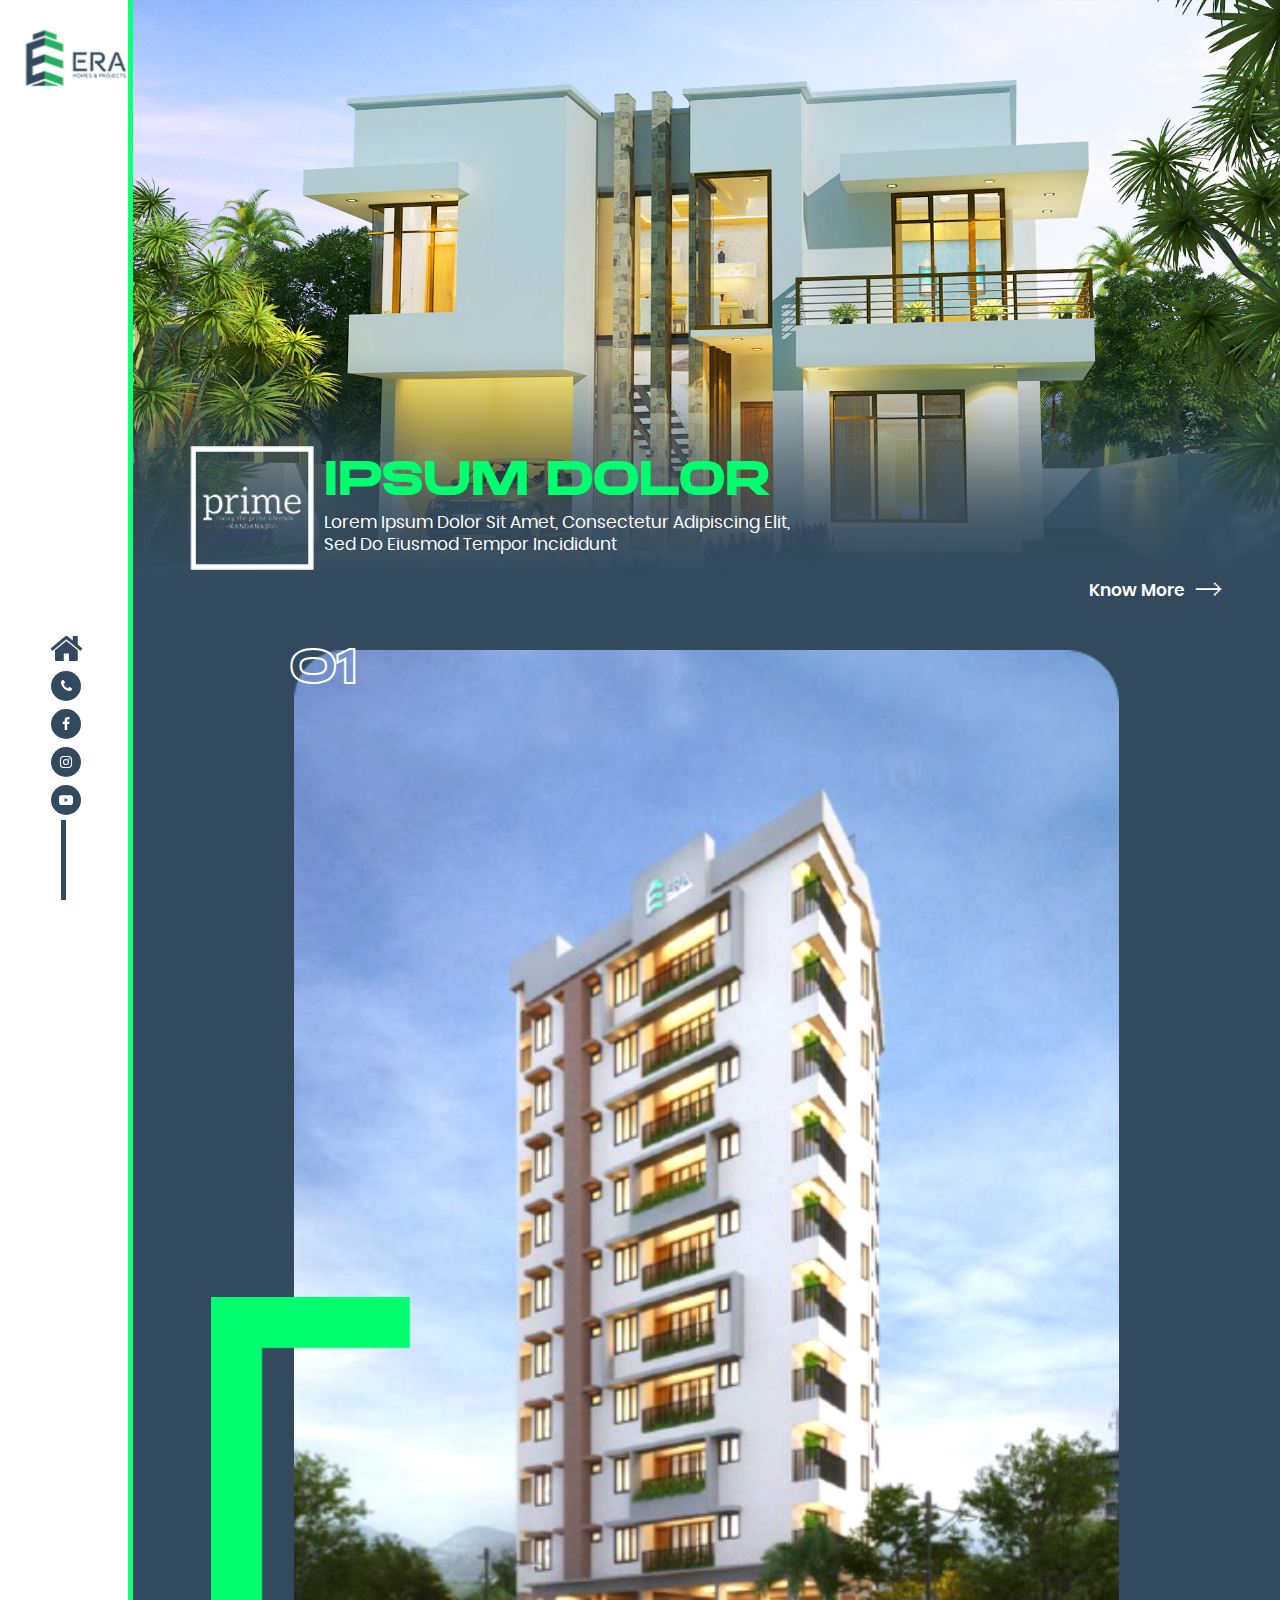
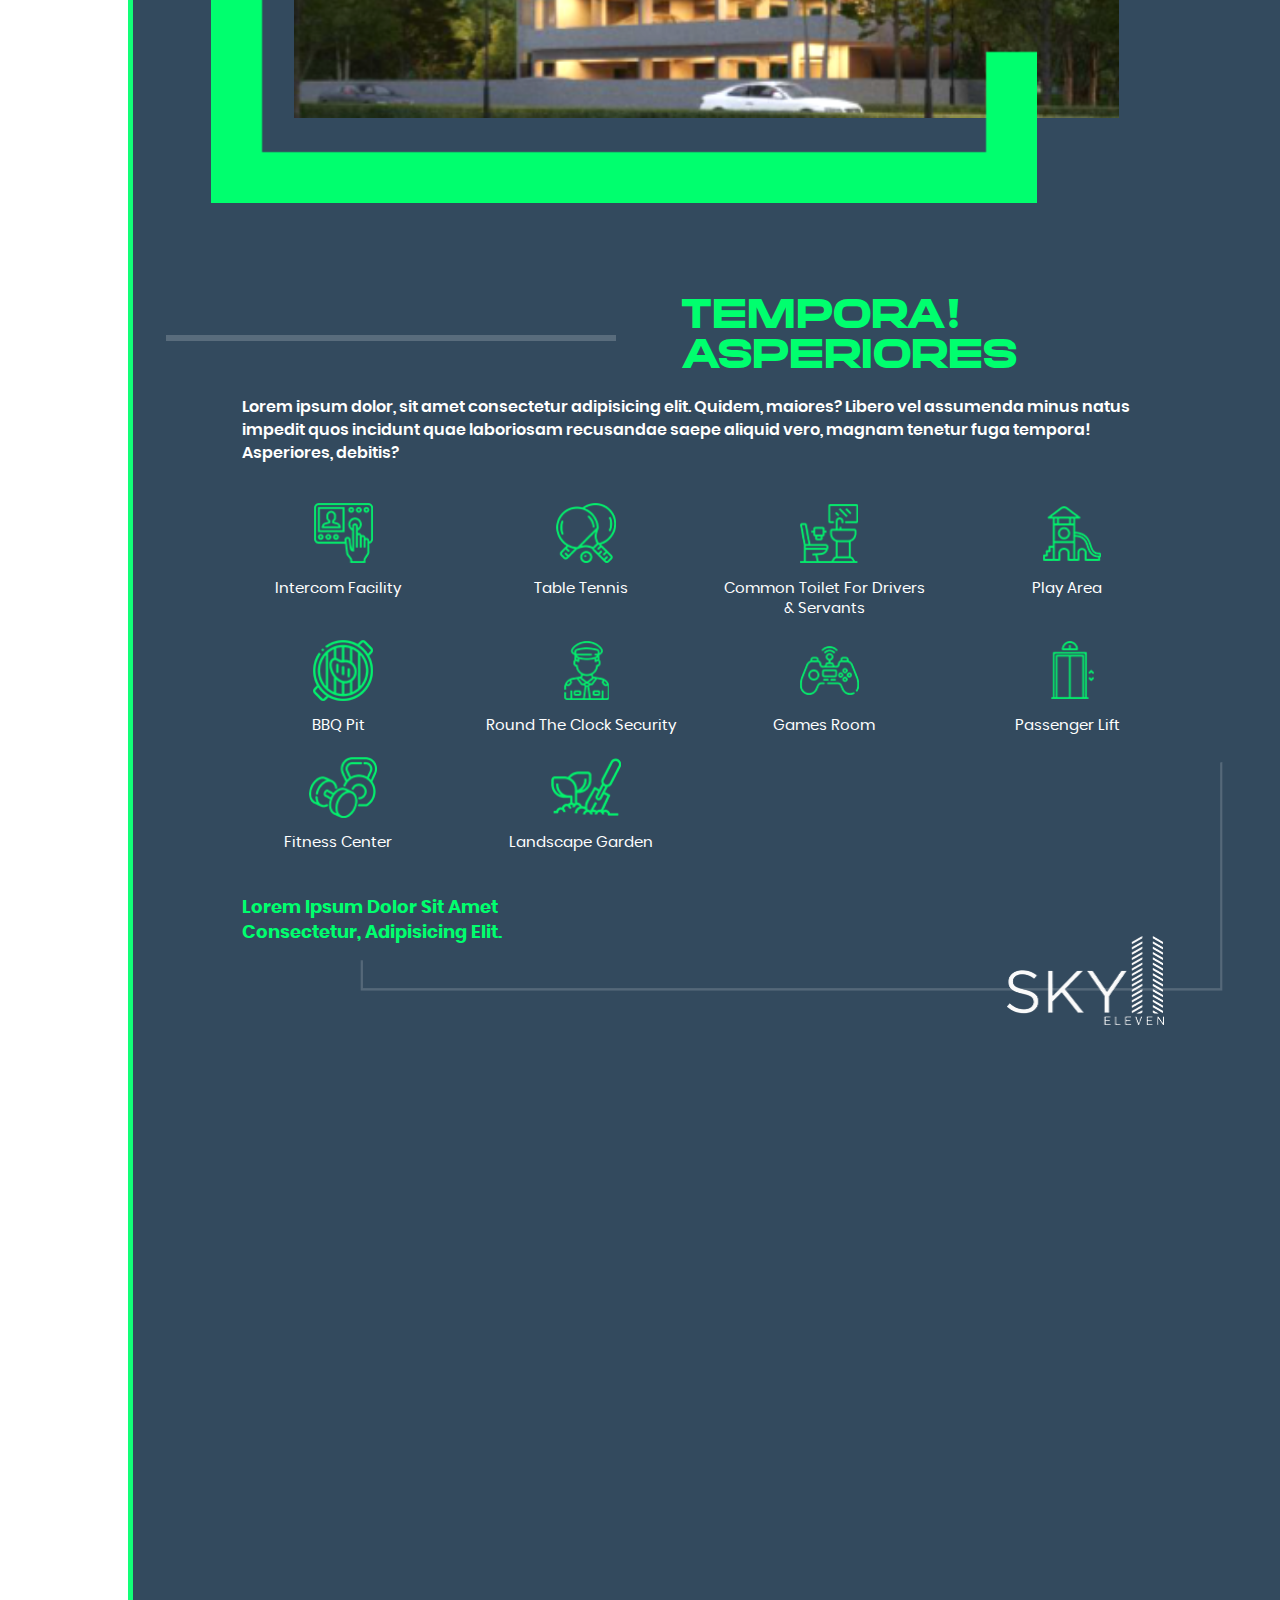
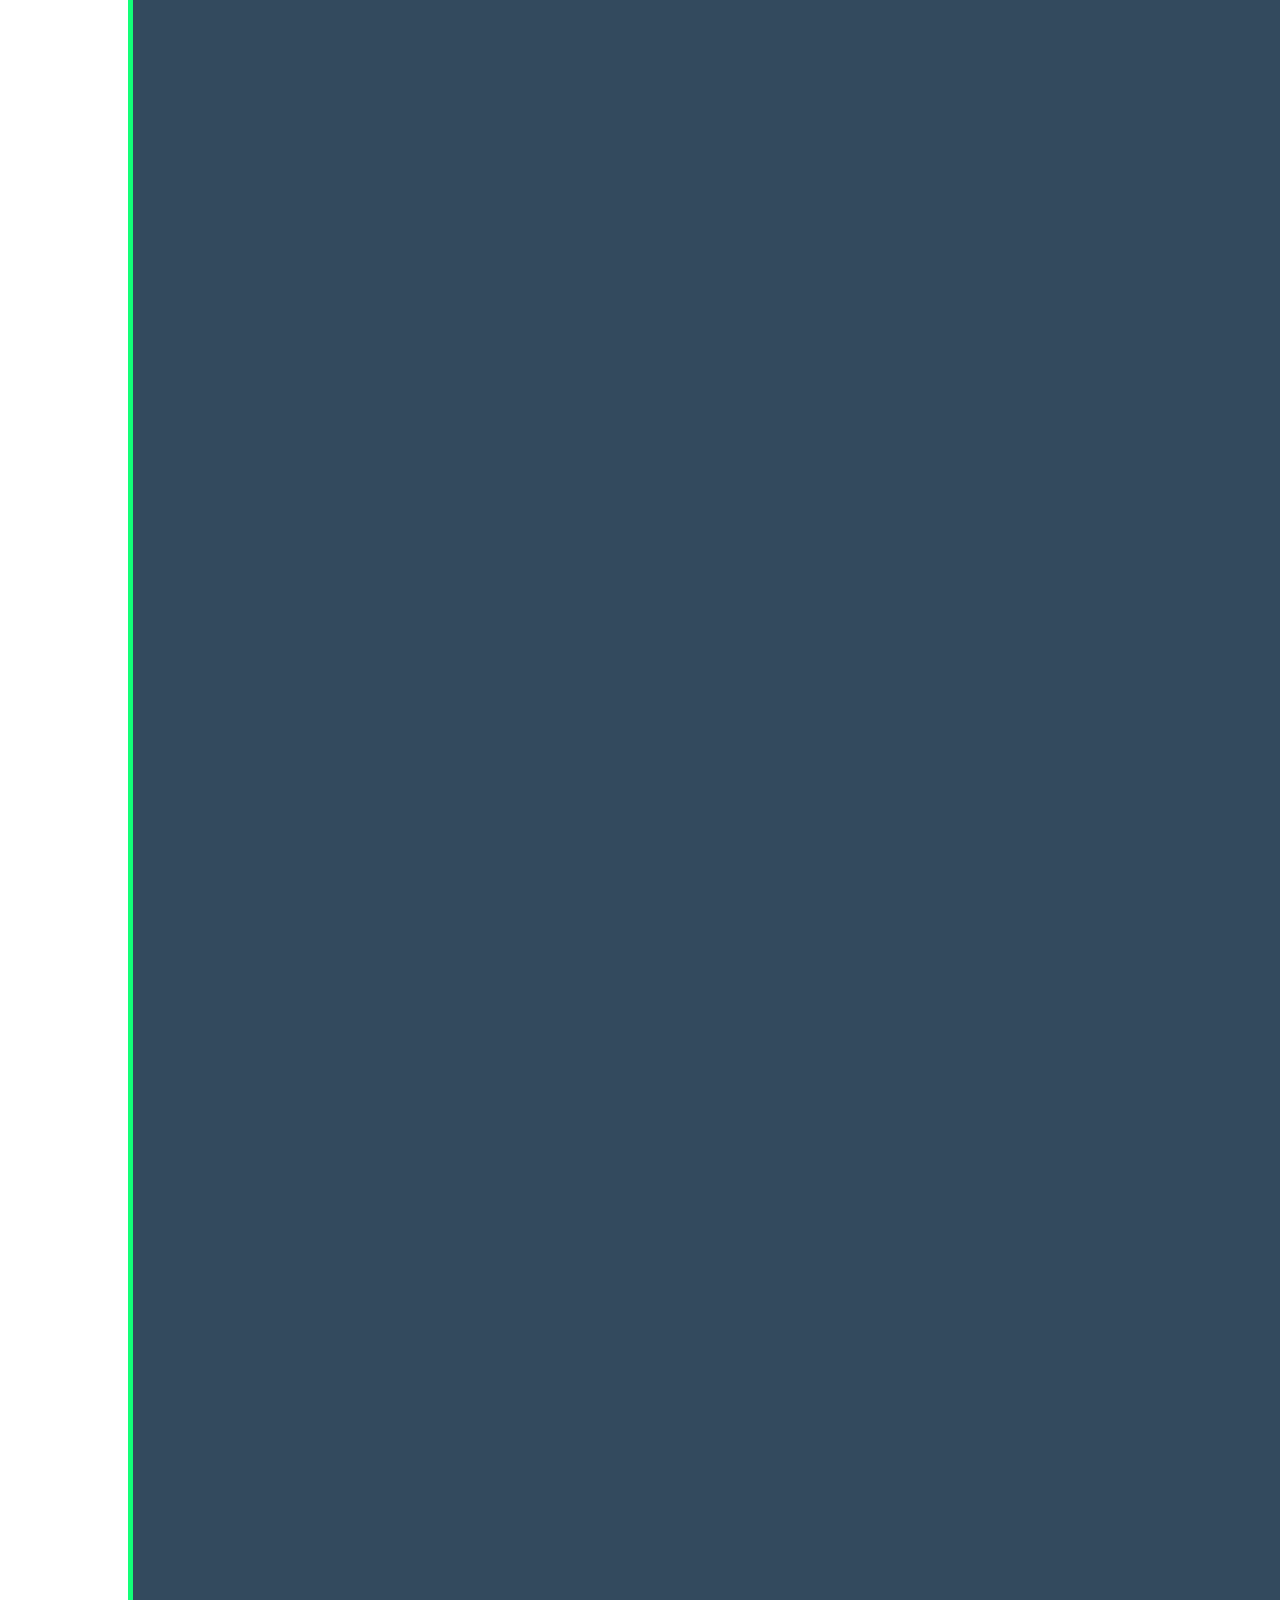
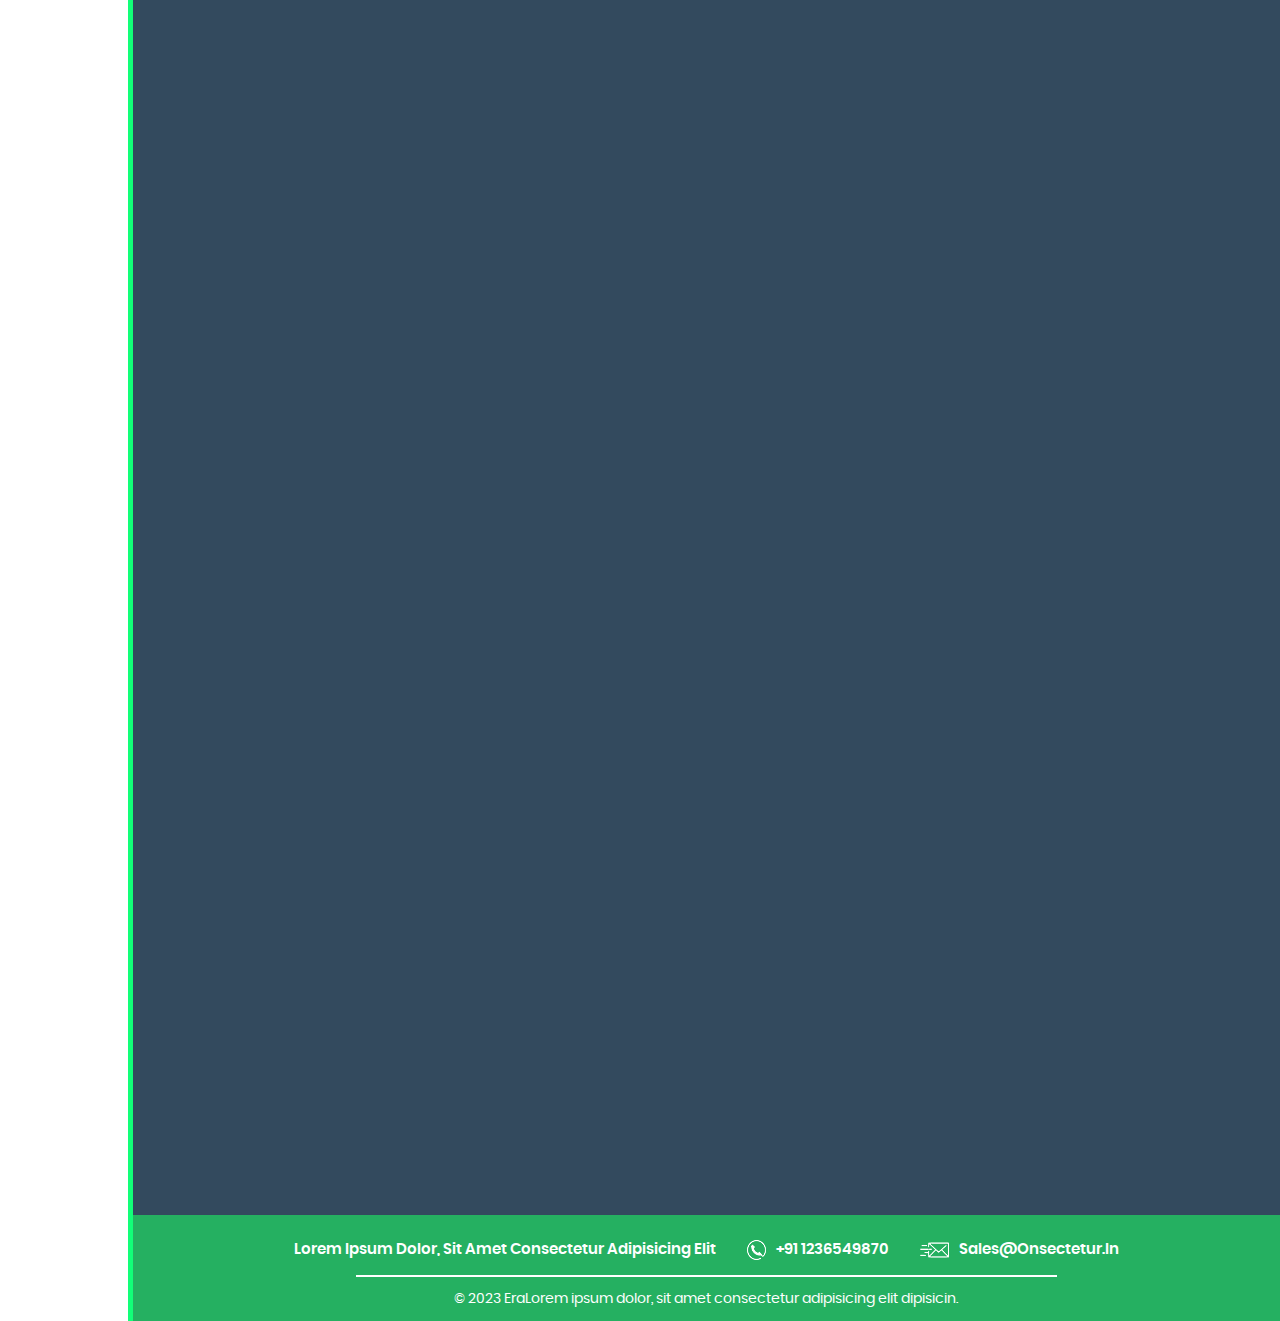
<file: index.html>
<!DOCTYPE html>
<html lang="en">
<head>
    <meta charset="UTF-8">
    <meta name="viewport" content="width=device-width, initial-scale=1.0, maximum-scale=1.0">
    <title>ERA</title>   
    <link rel="stylesheet" href="font-awesome/css/font-awesome.min.css"/>
    <link rel="stylesheet" href="css/owl.carousel.min.css" />   
    <link rel="stylesheet" href="css/aos.css" />   
    <link rel="stylesheet" href="css/style.css" />
</head>
<body>
    <header class="header_container">        
            <div class="logo">
                <a href="#"><img src="images/logo.png" alt="image"/></a>                   
            </div>
            <div class="mobile_logo">
                <a href="#"><img src="images/mobile_logo.png" alt="image"/></a>                   
            </div>
    </header>
    <div class="main">
        <section class="banner">
            <div class="owl-carousel" id="banner">
                <div class="banner-item">
                    <img src="images/banner.png" alt="banner" />
                    <div class="container">
                        <div class="content">
                            <div class="banner_prime"><img src="images/prime_min.png" alt="image"/></div>
                            <div class="banner_content">
                                <h1>ipsum dolor</h1>  
                                <p>Lorem ipsum dolor sit amet, 
                                    consectetur adipiscing elit, sed do eiusmod tempor incididunt</p>             
                            </div>    
                        </div>
                        <a href="#" class="know_more">know more<span></span></a>
                    </div>
                </div>
                <div class="banner-item">
                    <img src="images/banner.png" alt="banner" />
                    <div class="container">
                        <div class="content">
                            <div class="banner_prime"><img src="images/prime_min.png" alt="image"/></div>
                            <div class="banner_content">
                                <h1>sit amet</h1>  
                                <p>Lorem ipsum dolor sit amet, 
                                    consectetur adipiscing elit, sed do eiusmod tempor incididunt</p>                 
                            </div>    
                        </div>
                        <a href="#" class="know_more">know more<span></span></a>
                    </div>
                </div>
                <div class="banner-item">
                    <img src="images/banner.png" alt="banner" />
                    <div class="container">
                        <div class="content">
                            <div class="banner_prime"><img src="images/prime_min.png" alt="image"/></div>
                            <div class="banner_content">
                                <h1>sit amet</h1>  
                                <p>Lorem ipsum dolor sit amet, 
                                    consectetur adipiscing elit, sed do eiusmod tempor incididunt</p>                 
                            </div>    
                        </div>
                        <a href="#" class="know_more">know more<span></span></a>
                    </div>
                </div>
            </div>
            <ul class="social">
                <li><a href="#!"><i class="fa fa-home" aria-hidden="true"></i></a></li>
                <li><a href="#!"> <i class="fa fa-phone" aria-hidden="true"></i></a></li>               
                <li><a href="#!" class="facebook"><i class="fa fa-facebook" aria-hidden="true"></i></a></li>
                <li><a href="#!" class="instagram"><i class="fa fa-instagram" aria-hidden="true"></i></a></li>
                <li><a href="#!" class="youtube"><i class="fa fa-youtube-play" aria-hidden="true"></i></a></li> 
            </ul>
        </section>
        <section class="sky11_container animation" data-aos="fade-up">
            <div class="container">
                <div class="sky11_wrapper">
                    <div class="image_wrapper">
                        <div class="image"><img src="images/sky11_img.png" alt="image"/></div>
                    </div>
                    <div class="content">
                        <div class="content_wrapper">
                            <div class="tittle">tempora! Asperiores</div>
                            <p>
                                Lorem ipsum dolor, sit amet consectetur adipisicing elit. 
                                Quidem, maiores? Libero vel assumenda minus natus impedit quos incidunt quae laboriosam recusandae saepe aliquid vero, 
                                magnam tenetur fuga tempora! Asperiores, debitis? 
                            </p>
                            <div class="icon_wrapper">
                                <div class="block">
                                    <div class="icon"><img src="images/sky1.png" alt="image"/></div>
                                    <div class="tittle">intercom facility</div>
                                </div>
                                <div class="block">
                                    <div class="icon"><img src="images/sky2.png" alt="image"/></div>
                                    <div class="tittle">table tennis</div>
                                </div>
                                <div class="block">
                                    <div class="icon"><img src="images/sky3.png" alt="image"/></div>
                                    <div class="tittle">Common Toilet
                                        for Drivers & Servants</div>
                                </div>
                                <div class="block">
                                    <div class="icon"><img src="images/sky4.png" alt="image"/></div>
                                    <div class="tittle">play area</div>
                                </div>
                                <div class="block">
                                    <div class="icon"><img src="images/sky5.png" alt="image"/></div>
                                    <div class="tittle">BBQ Pit</div>
                                </div>
                                <div class="block">
                                    <div class="icon"><img src="images/sky6.png" alt="image"/></div>
                                    <div class="tittle">round the clock security</div>
                                </div>
                                <div class="block">
                                    <div class="icon"><img src="images/sky7.png" alt="image"/></div>
                                    <div class="tittle">games room</div>
                                </div>
                                <div class="block">
                                    <div class="icon"><img src="images/sky8.png" alt="image"/></div>
                                    <div class="tittle">passenger lift</div>
                                </div>
                                <div class="block">
                                    <div class="icon"><img src="images/sky9.png" alt="image"/></div>
                                    <div class="tittle">fitness center</div>
                                </div>
                                <div class="block">
                                    <div class="icon"><img src="images/sky10.png" alt="image"/></div>
                                    <div class="tittle">landscape garden</div>
                                </div>
                            </div>
                            <div class="info">
                                Lorem ipsum dolor sit amet <br>
                                consectetur, adipisicing elit. 
                            </div>
                            <div class="sky11_logo"><img src="images/sky11_logo.png" alt="image"/></div>
                        </div>
                    </div>
                </div>
            </div>
        </section>
        <section class="sky11_floorplan" data-aos="fade-up">
            <div class="container">
                <div class="tittle">floor sit amet consectetur</div>
                <div class="block">
                    <div class="image"><img src="images/sky_floorplan1.png" alt="image"/></div>
                    <div class="tittle">floor sit amet consectetur A</div>
                </div>
                <div class="block">
                    <div class="image"><img src="images/sky_floorplan2.png" alt="image"/></div>
                    <div class="tittle">floor sit amet consectetur B</div>
                </div>
            </div>
        </section>
        <section class="eraprime_container animation" data-aos="fade-up">
            <div class="container">
                <div class="eraprime_wrapper">
                    <div class="content">
                        <div class="content_wrapper">
                            <div class="tittle">era prime</div>
                            <p>
                                Lorem ipsum dolor, sit amet consectetur adipisicing elit. 
                                Laudantium beatae, nam tempora eligendi molestias, dolore maiores ipsum ullam placeat, 
                                earum eos autem architecto quaerat assumenda libero aliquid. Consectetur, laborum nemo?
                                Lorem ipsum dolor, sit amet consectetur adipisicing elit. Omnis consequatur voluptatem cum vel laudantium,
                                eveniet necessitatibus cupiditate consectetur,
                                temporibus placeat numquam quos nostrum perspiciatis ex tenetur animi assumenda. Aspernatur, nostrum.
                            </p>
                            <div class="icon_wrapper">
                                <div class="block">
                                    <div class="icon"><img src="images/era 1.png" alt="image"/></div>
                                    <div class="tittle">biometric entry</div>
                                </div>
                                <div class="block">
                                    <div class="icon"><img src="images/era 2.png" alt="image"/></div>
                                    <div class="tittle">CCTV surveillance</div>
                                </div>
                                <div class="block">
                                    <div class="icon"><img src="images/era 3.png" alt="image"/></div>
                                    <div class="tittle">swimming pool</div>
                                </div>
                                <div class="block">
                                    <div class="icon"><img src="images/era 4.png" alt="image"/></div>
                                    <div class="tittle">play area</div>
                                </div>
                                <div class="block">
                                    <div class="icon"><img src="images/era 5.png" alt="image"/></div>
                                    <div class="tittle">mini auditorium</div>
                                </div>
                                <div class="block">
                                    <div class="icon"><img src="images/era 6.png" alt="image"/></div>
                                    <div class="tittle">round the clock security</div>
                                </div>
                                <div class="block">
                                    <div class="icon"><img src="images/era 7.png" alt="image"/></div>
                                    <div class="tittle">games room</div>
                                </div>
                                <div class="block">
                                    <div class="icon"><img src="images/era 8.png" alt="image"/></div>
                                    <div class="tittle">automated gate</div>
                                </div>
                                <div class="block">
                                    <div class="icon"><img src="images/era 9.png" alt="image"/></div>
                                    <div class="tittle">fitness center</div>
                                </div>
                                <div class="block">
                                    <div class="icon"><img src="images/era 10.png" alt="image"/></div>
                                    <div class="tittle">landscape garden</div>
                                </div>
                            </div>
                            <div class="info">
                                Lorem ipsum dolor,<br> 
                                Laudantium beatae, nam tempora eligendi molestias, 
                            </div>
                            <div class="eraprime_logo"><img src="images/eraprime_logo.png" alt="image"/></div>
                        </div>
                    </div>
                    <div class="image_wrapper">
                        <div class="image"><img src="images/eraprime_img.png" alt="image"/></div>
                    </div>                   
                </div>
            </div>
        </section>
        <section class="sky11_floorplan era_floorplan" data-aos="fade-up">
            <div class="container">
                <div class="tittle">floor sit amet consectetur</div>
                <div class="block">
                    <div class="image"><img src="images/era_plan1.png" alt="image"/></div>
                    <div class="tittle">EraLorem ipsum dolor</div>
                </div>
                <div class="block">
                    <div class="image"><img src="images/era_plan2.png" alt="image"/></div>
                    <div class="tittle">floor sit amet consectetur B GF</div>
                </div>
                <div class="block">
                    <div class="image"><img src="images/era_plan3.png" alt="image"/></div>
                    <div class="tittle">floor sit amet consectetur C GF</div>
                </div>
                <div class="block">
                    <div class="image"><img src="images/era_plan4.png" alt="image"/></div>
                    <div class="tittle">floor sit amet consectetur A FF</div>
                </div>
                <div class="block">
                    <div class="image"><img src="images/era_plan5.png" alt="image"/></div>
                    <div class="tittle">sit amet consectetur</div>
                </div>
                <div class="block">
                    <div class="image"><img src="images/era_plan6.png" alt="image"/></div>
                    <div class="tittle">sit amet consectetur</div>
                </div>
            </div>
        </section>
        <footer>
            <div class="container">
                <div class="wrapper">
                    <div class="content">
                        <p> Lorem ipsum dolor, sit amet consectetur adipisicing elit</p>
                        <p>
                            <a><span><img src="images/phone_call.png" alt="image"/></span>+91 1236549870</a>                           
                        </p>
                        <p>
                            <a><span><img src="images/mail_send.png" alt="image"/></span>sales@onsectetur.in</a>
                        </p>
                    </div>
                    <div class="copyright">© 2023 EraLorem ipsum dolor, sit amet consectetur adipisicing elit <a href="#">dipisicin</a>.</div>
                </div>
            </div>
        </footer>
    </div>
    <button class="goto-top btn"></button>
    <script src="js/jquery-3.2.1.min.js"></script>    
    <script src="js/SmoothScroll.js"></script> 
    <script src="js/aos.js"></script>
    <script src="js/owl.carousel.js"></script>    
    <script src="js/javascript.js"></script>    
</body>
</html>
</file>
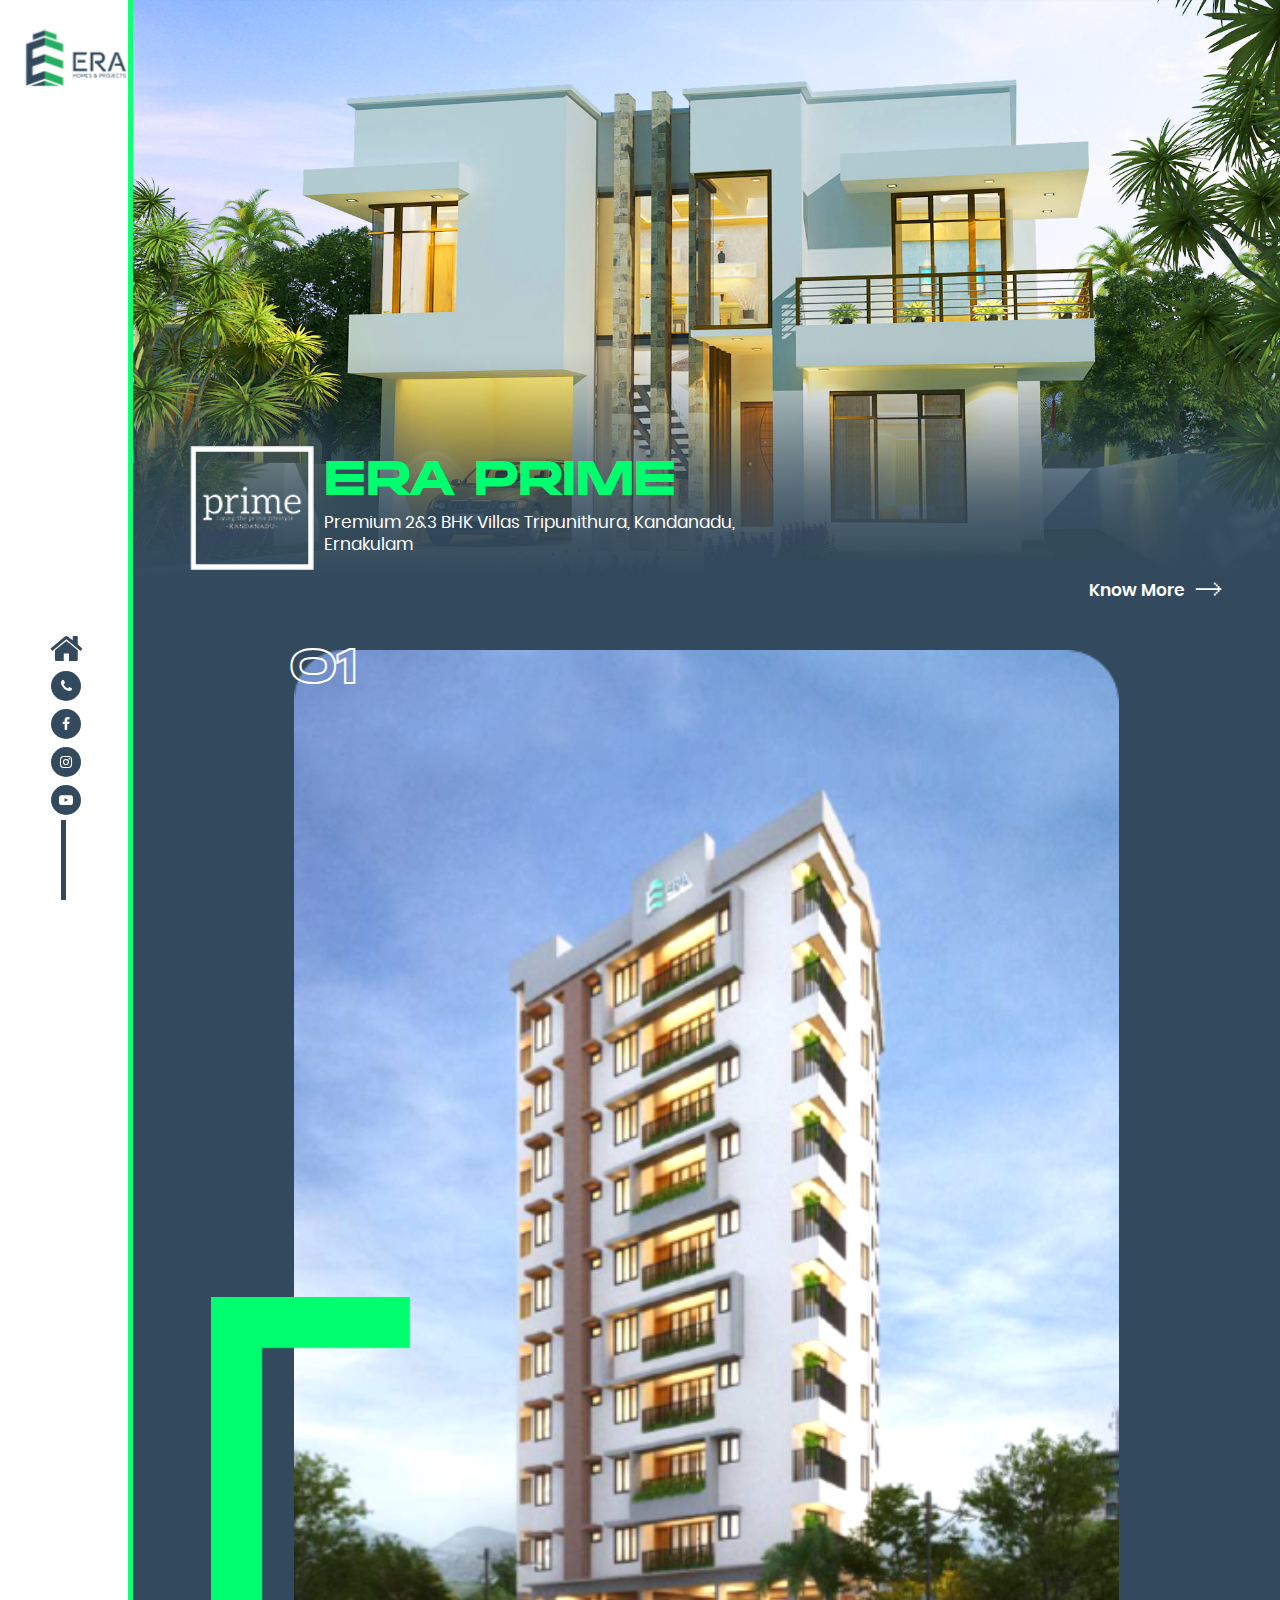
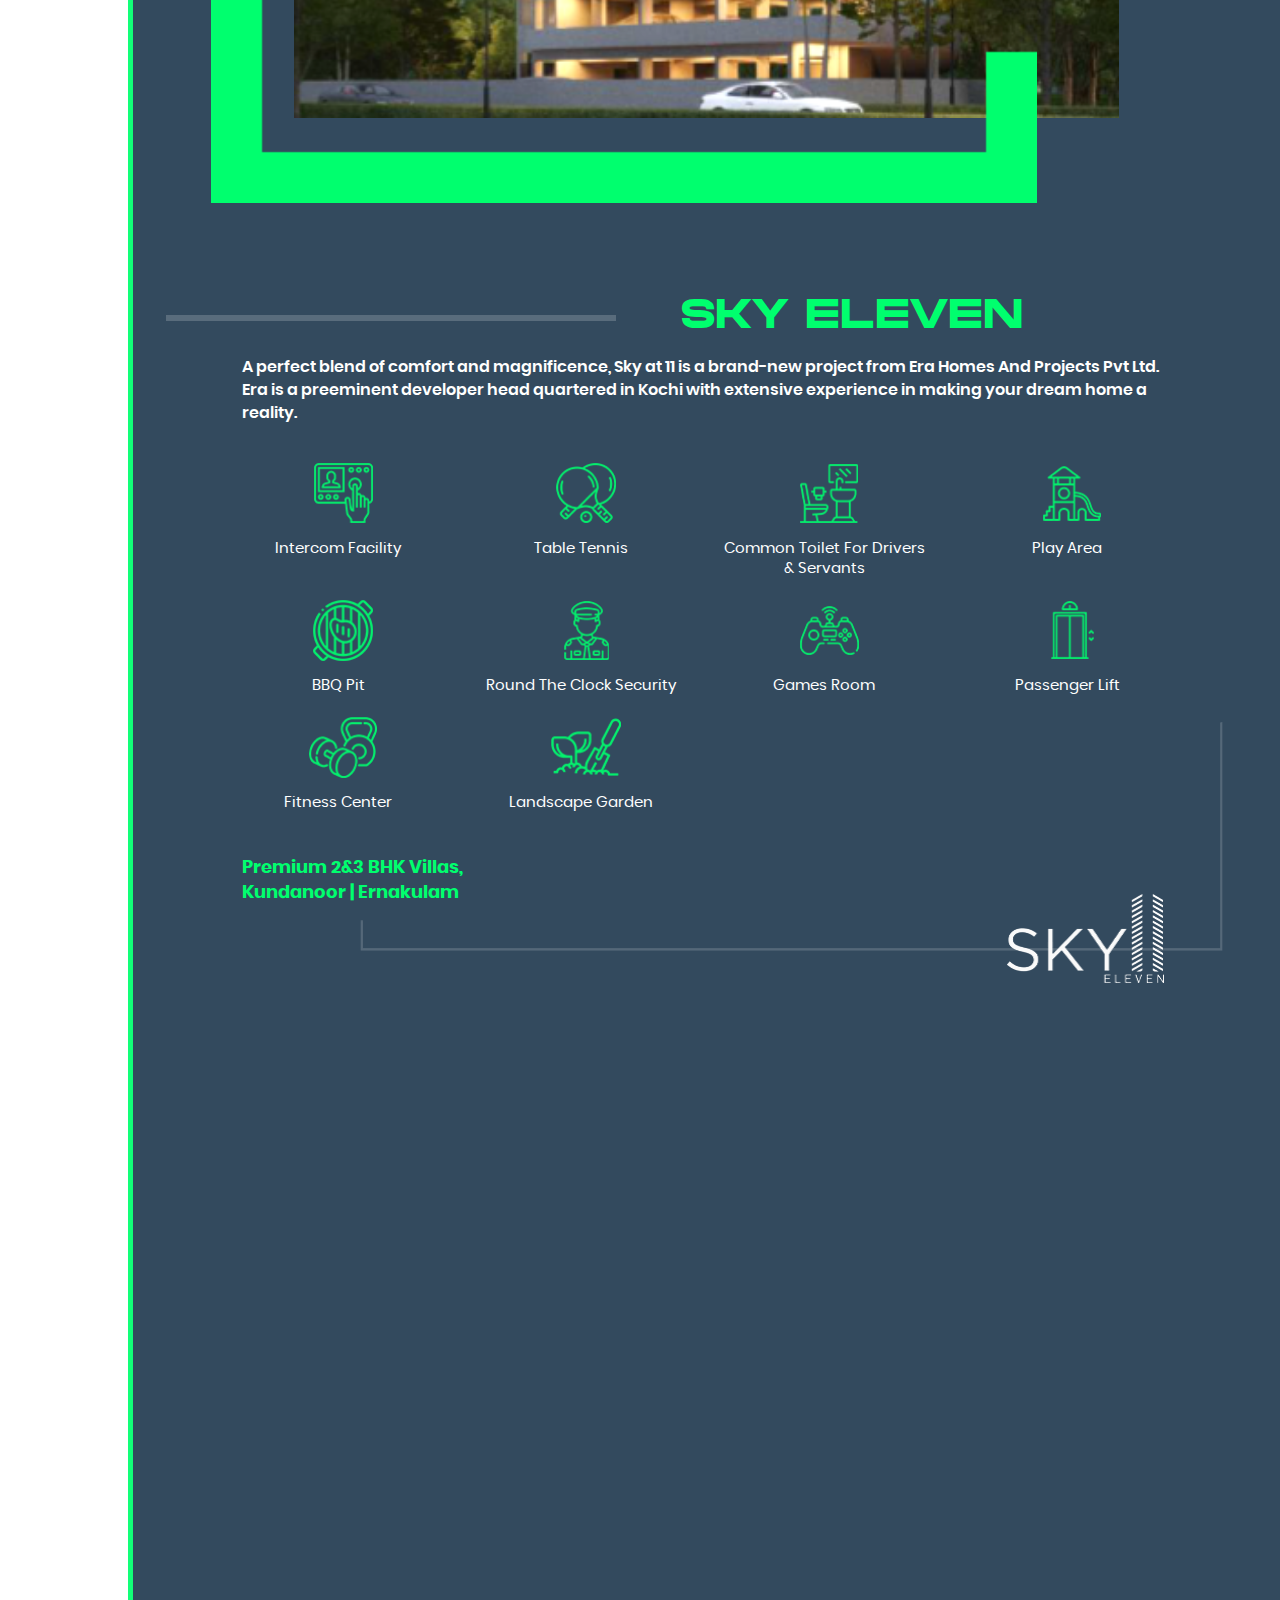
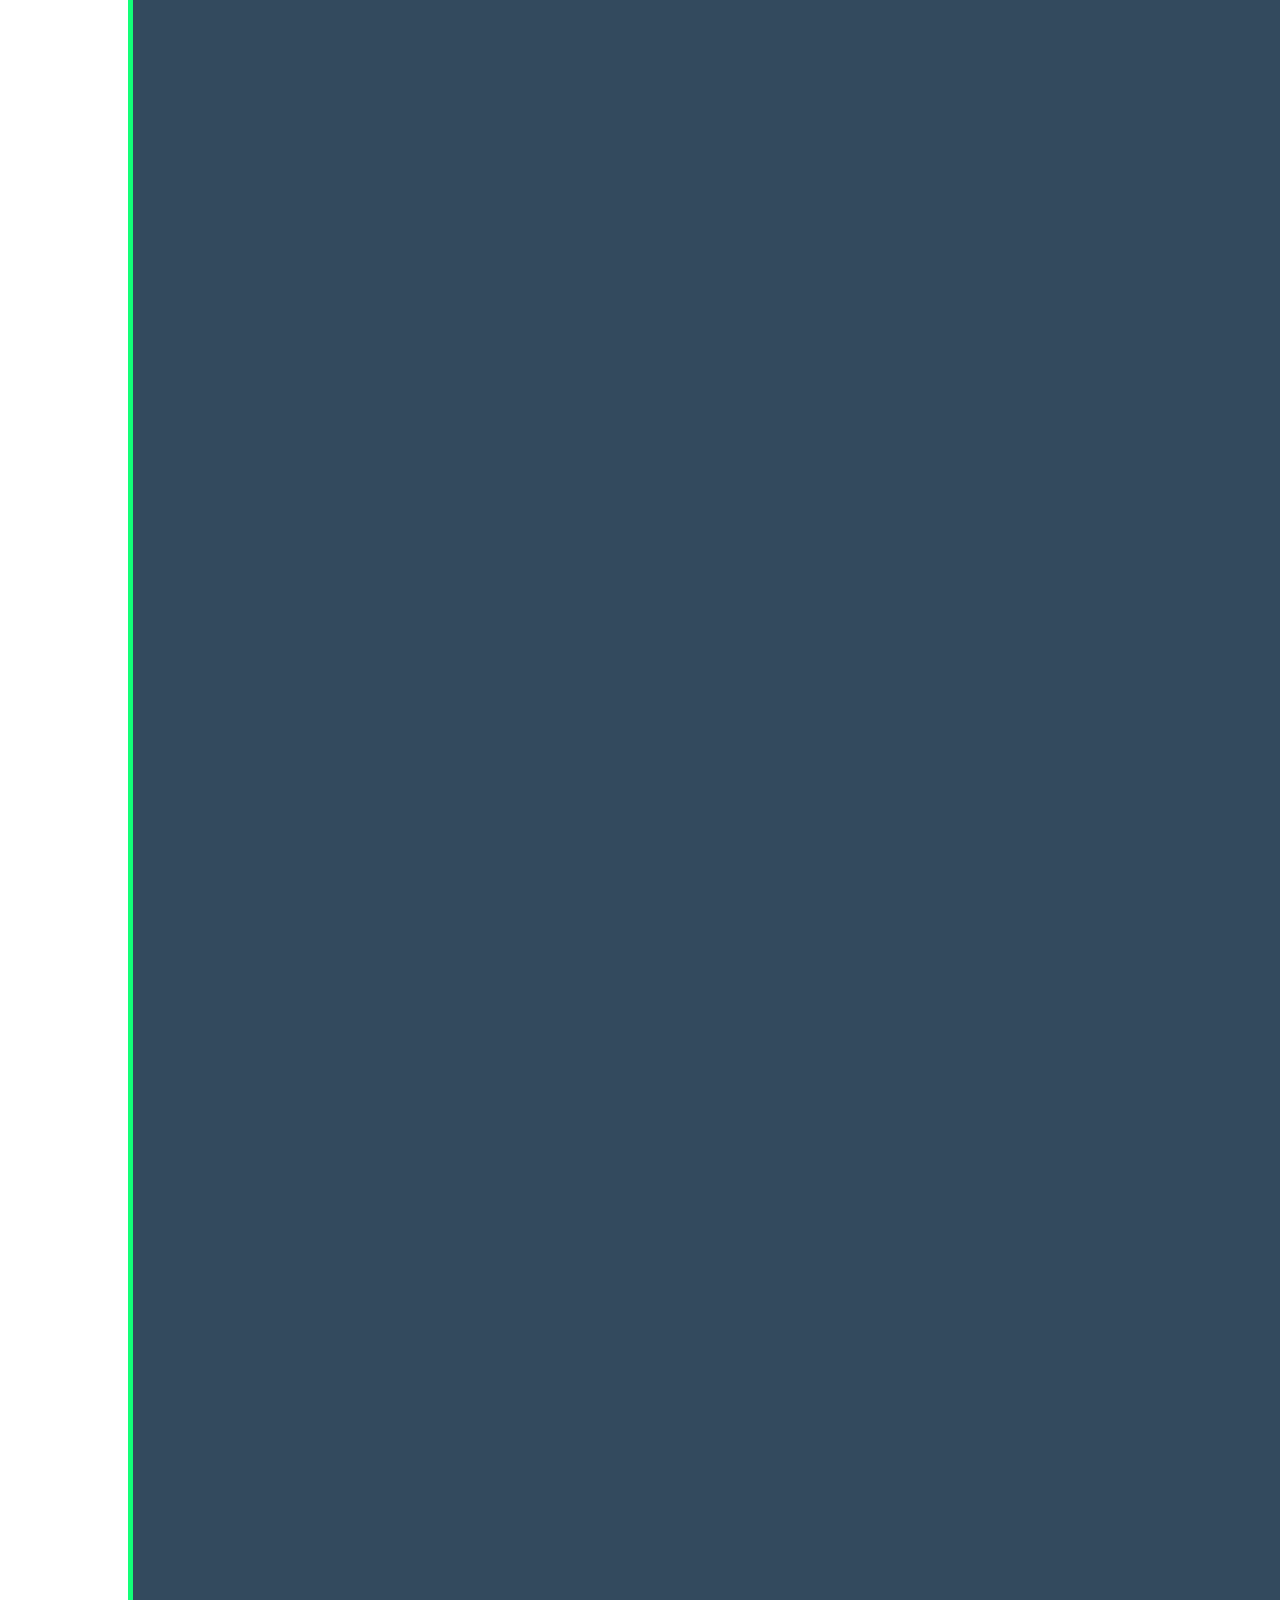
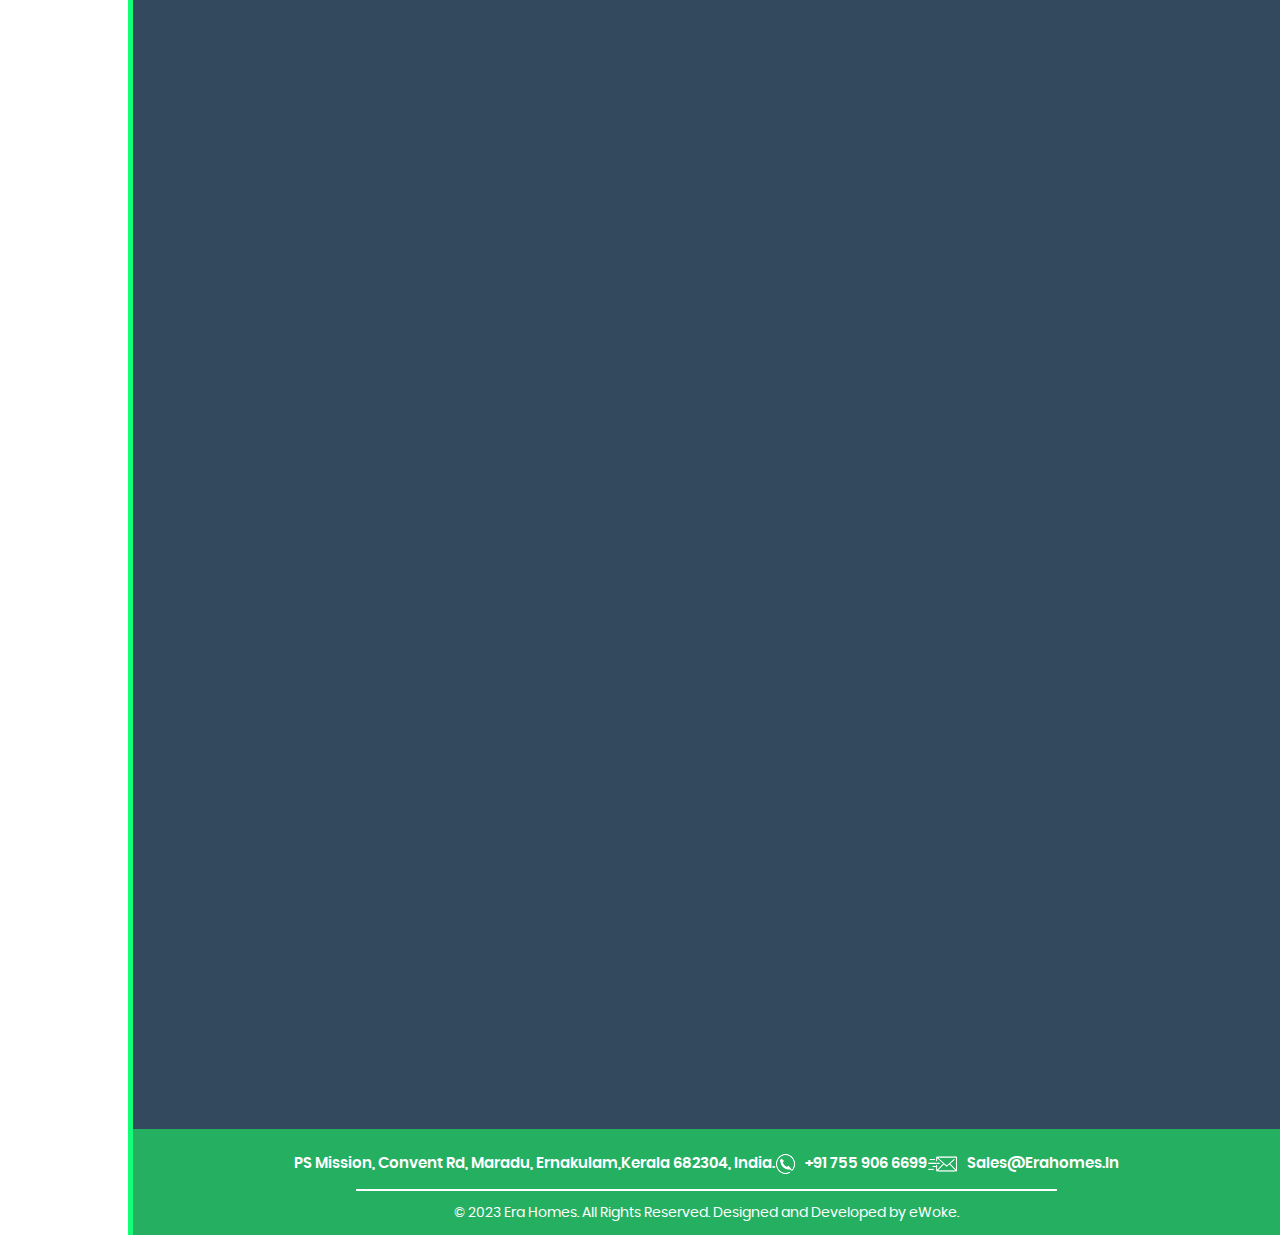
<file: landingpage.html>
<!DOCTYPE html>
<html lang="en">
<head>
    <meta charset="UTF-8">
    <meta name="viewport" content="width=device-width, initial-scale=1.0, maximum-scale=1.0">
    <title>ERA</title>   
    <link rel="stylesheet" href="font-awesome/css/font-awesome.min.css"/>
    <link rel="stylesheet" href="css/owl.carousel.min.css" />   
    <link rel="stylesheet" href="css/aos.css" />   
    <link rel="stylesheet" href="css/style.css" />
</head>
<body>
    <header class="header_container">        
            <div class="logo">
                <a href="#"><img src="images/logo.png" alt="image"/></a>                   
            </div>
            <div class="mobile_logo">
                <a href="#"><img src="images/mobile_logo.png" alt="image"/></a>                   
            </div>
    </header>
    <div class="main">
        <section class="banner">
            <div class="owl-carousel" id="banner">
                <div class="banner-item">
                    <img src="images/banner.png" alt="banner" />
                    <div class="container">
                        <div class="content">
                            <div class="banner_prime"><img src="images/prime_min.png" alt="image"/></div>
                            <div class="banner_content">
                                <h1>era prime</h1>  
                                <p>Premium 2&3 BHK Villas
                                    Tripunithura, Kandanadu, Ernakulam</p>             
                            </div>    
                        </div>
                        <a href="#" class="know_more">know more<span></span></a>
                    </div>
                </div>
                <div class="banner-item">
                    <img src="images/banner.png" alt="banner" />
                    <div class="container">
                        <div class="content">
                            <div class="banner_prime"><img src="images/prime_min.png" alt="image"/></div>
                            <div class="banner_content">
                                <h1>era prime</h1>  
                                <p>Premium 2&3 BHK Villas
                                    Tripunithura, Kandanadu, Ernakulam</p>             
                            </div>    
                        </div>
                        <a href="#" class="know_more">know more<span></span></a>
                    </div>
                </div>
                <div class="banner-item">
                    <img src="images/banner.png" alt="banner" />
                    <div class="container">
                        <div class="content">
                            <div class="banner_prime"><img src="images/prime_min.png" alt="image"/></div>
                            <div class="banner_content">
                                <h1>era prime</h1>  
                                <p>Premium 2&3 BHK Villas
                                    Tripunithura, Kandanadu, Ernakulam</p>             
                            </div>    
                        </div>
                        <a href="#" class="know_more">know more<span></span></a>
                    </div>
                </div>
            </div>
            <ul class="social">
                <li><a href="#!"><i class="fa fa-home" aria-hidden="true"></i></a></li>
                <li><a href="#!"> <i class="fa fa-phone" aria-hidden="true"></i></a></li>               
                <li><a href="#!" class="facebook"><i class="fa fa-facebook" aria-hidden="true"></i></a></li>
                <li><a href="#!" class="instagram"><i class="fa fa-instagram" aria-hidden="true"></i></a></li>
                <li><a href="#!" class="youtube"><i class="fa fa-youtube-play" aria-hidden="true"></i></a></li> 
            </ul>
        </section>
        <section class="sky11_container animation" data-aos="fade-up">
            <div class="container">
                <div class="sky11_wrapper">
                    <div class="image_wrapper">
                        <div class="image"><img src="images/sky11_img.png" alt="image"/></div>
                    </div>
                    <div class="content">
                        <div class="content_wrapper">
                            <div class="tittle">sky eleven</div>
                            <p>
                                A perfect blend of comfort and magnificence, Sky at 11 is a brand-new project 
                                from Era Homes And Projects Pvt Ltd. Era is a preeminent developer head 
                                quartered in Kochi with extensive experience in making your dream home a 
                                reality. 
                            </p>
                            <div class="icon_wrapper">
                                <div class="block">
                                    <div class="icon"><img src="images/sky1.png" alt="image"/></div>
                                    <div class="tittle">intercom facility</div>
                                </div>
                                <div class="block">
                                    <div class="icon"><img src="images/sky2.png" alt="image"/></div>
                                    <div class="tittle">table tennis</div>
                                </div>
                                <div class="block">
                                    <div class="icon"><img src="images/sky3.png" alt="image"/></div>
                                    <div class="tittle">Common Toilet
                                        for Drivers & Servants</div>
                                </div>
                                <div class="block">
                                    <div class="icon"><img src="images/sky4.png" alt="image"/></div>
                                    <div class="tittle">play area</div>
                                </div>
                                <div class="block">
                                    <div class="icon"><img src="images/sky5.png" alt="image"/></div>
                                    <div class="tittle">BBQ Pit</div>
                                </div>
                                <div class="block">
                                    <div class="icon"><img src="images/sky6.png" alt="image"/></div>
                                    <div class="tittle">round the clock security</div>
                                </div>
                                <div class="block">
                                    <div class="icon"><img src="images/sky7.png" alt="image"/></div>
                                    <div class="tittle">games room</div>
                                </div>
                                <div class="block">
                                    <div class="icon"><img src="images/sky8.png" alt="image"/></div>
                                    <div class="tittle">passenger lift</div>
                                </div>
                                <div class="block">
                                    <div class="icon"><img src="images/sky9.png" alt="image"/></div>
                                    <div class="tittle">fitness center</div>
                                </div>
                                <div class="block">
                                    <div class="icon"><img src="images/sky10.png" alt="image"/></div>
                                    <div class="tittle">landscape garden</div>
                                </div>
                            </div>
                            <div class="info">
                                Premium 2&3 BHK Villas, <br>
                                Kundanoor | Ernakulam
                            </div>
                            <div class="sky11_logo"><img src="images/sky11_logo.png" alt="image"/></div>
                        </div>
                    </div>
                </div>
            </div>
        </section>
        <section class="sky11_floorplan" data-aos="fade-up">
            <div class="container">
                <div class="tittle">floor plan</div>
                <div class="block">
                    <div class="image"><img src="images/sky_floorplan1.png" alt="image"/></div>
                    <div class="tittle">floor plan A</div>
                </div>
                <div class="block">
                    <div class="image"><img src="images/sky_floorplan2.png" alt="image"/></div>
                    <div class="tittle">floor plan B</div>
                </div>
            </div>
        </section>
        <section class="eraprime_container animation" data-aos="fade-up">
            <div class="container">
                <div class="eraprime_wrapper">
                    <div class="content">
                        <div class="content_wrapper">
                            <div class="tittle">era prime</div>
                            <p>
                                A perfect blend of comfort and magnificence, Sky at 11 is a brand-new project 
                                from Era Homes And Projects Pvt Ltd. Era is a preeminent developer head 
                                quartered in Kochi with extensive experience in making your dream home a 
                                reality. 
                            </p>
                            <div class="icon_wrapper">
                                <div class="block">
                                    <div class="icon"><img src="images/era 1.png" alt="image"/></div>
                                    <div class="tittle">biometric entry</div>
                                </div>
                                <div class="block">
                                    <div class="icon"><img src="images/era 2.png" alt="image"/></div>
                                    <div class="tittle">CCTV surveillance</div>
                                </div>
                                <div class="block">
                                    <div class="icon"><img src="images/era 3.png" alt="image"/></div>
                                    <div class="tittle">swimming pool</div>
                                </div>
                                <div class="block">
                                    <div class="icon"><img src="images/era 4.png" alt="image"/></div>
                                    <div class="tittle">play area</div>
                                </div>
                                <div class="block">
                                    <div class="icon"><img src="images/era 5.png" alt="image"/></div>
                                    <div class="tittle">mini auditorium</div>
                                </div>
                                <div class="block">
                                    <div class="icon"><img src="images/era 6.png" alt="image"/></div>
                                    <div class="tittle">round the clock security</div>
                                </div>
                                <div class="block">
                                    <div class="icon"><img src="images/era 7.png" alt="image"/></div>
                                    <div class="tittle">games room</div>
                                </div>
                                <div class="block">
                                    <div class="icon"><img src="images/era 8.png" alt="image"/></div>
                                    <div class="tittle">automated gate</div>
                                </div>
                                <div class="block">
                                    <div class="icon"><img src="images/era 9.png" alt="image"/></div>
                                    <div class="tittle">fitness center</div>
                                </div>
                                <div class="block">
                                    <div class="icon"><img src="images/era 10.png" alt="image"/></div>
                                    <div class="tittle">landscape garden</div>
                                </div>
                            </div>
                            <div class="info">
                                Premium 2&3 BHK Villas, <br>
                                Tripunithura |  Kandanadu | Ernakulam
                            </div>
                            <div class="eraprime_logo"><img src="images/eraprime_logo.png" alt="image"/></div>
                        </div>
                    </div>
                    <div class="image_wrapper">
                        <div class="image"><img src="images/eraprime_img.png" alt="image"/></div>
                    </div>                   
                </div>
            </div>
        </section>
        <section class="sky11_floorplan era_floorplan" data-aos="fade-up">
            <div class="container">
                <div class="tittle">floor plan</div>
                <div class="block">
                    <div class="image"><img src="images/era_plan1.png" alt="image"/></div>
                    <div class="tittle">floor plan A GF</div>
                </div>
                <div class="block">
                    <div class="image"><img src="images/era_plan2.png" alt="image"/></div>
                    <div class="tittle">floor plan B GF</div>
                </div>
                <div class="block">
                    <div class="image"><img src="images/era_plan3.png" alt="image"/></div>
                    <div class="tittle">floor plan C GF</div>
                </div>
                <div class="block">
                    <div class="image"><img src="images/era_plan4.png" alt="image"/></div>
                    <div class="tittle">floor plan A FF</div>
                </div>
                <div class="block">
                    <div class="image"><img src="images/era_plan5.png" alt="image"/></div>
                    <div class="tittle">floor plan B FF</div>
                </div>
                <div class="block">
                    <div class="image"><img src="images/era_plan6.png" alt="image"/></div>
                    <div class="tittle">floor plan C FF</div>
                </div>
            </div>
        </section>
        <footer>
            <div class="container">
                <div class="wrapper">
                    <div class="content">
                        <p>PS Mission, Convent Rd, Maradu, Ernakulam,Kerala 682304, India.</p>
                        <p>
                            <a><span><img src="images/phone_call.png" alt="image"/></span>+91 755 906 6699</a>                           
                        </p>
                        <p>
                            <a><span><img src="images/mail_send.png" alt="image"/></span>sales@erahomes.in</a>
                        </p>
                    </div>
                    <div class="copyright">© 2023 Era Homes. All Rights Reserved. Designed and Developed by <a href="#">eWoke</a>.</div>
                </div>
            </div>
        </footer>
    </div>
    <button class="goto-top btn"></button>
    <script src="js/jquery-3.2.1.min.js"></script>    
    <script src="js/SmoothScroll.js"></script> 
    <script src="js/aos.js"></script>
    <script src="js/owl.carousel.js"></script>    
    <script src="js/javascript.js"></script>    
</body>
</html>
</file>
<file: css/style.css>
@font-face {
    font-family: 'poppinsregular';
    src: url('../fonts/poppins-regular-webfont.woff2') format('woff2'), url('../fonts/poppins-regular-webfont.woff') format('woff');
    font-weight: normal;
    font-style: normal;
  }
  @font-face {
    font-family: 'poppinsbold';
    src: url('../fonts/poppins-bold-webfont.woff2') format('woff2'), url('../fonts/poppins-bold-webfont.woff') format('woff');
    font-weight: normal;
    font-style: normal;
  }
  @font-face {
    font-family: 'poppinssemibold';
    src: url('../fonts/poppins-semibold-webfont.woff2') format('woff2'), url('../fonts/poppins-semibold-webfont.woff') format('woff');
    font-weight: normal;
    font-style: normal;
  }
  @font-face {
    font-family: 'poppinsmedium';
    src: url('../fonts/poppins-medium-webfont.woff2') format('woff2'), url('../fonts/poppins-medium-webfont.woff') format('woff');
    font-weight: normal;
    font-style: normal;
  }
  @font-face {
    font-family: 'mortendbold';
    src: url('../fonts/Mortend-Bold.woff2') format('woff2'), url('../fonts/Mortend-Bold.woff') format('woff');
    font-weight: normal;
    font-style: normal;
    display: swap;
  }
 
 
  * {
    margin: 0px;
    padding: 0px;
    list-style: none;
    text-decoration: none;
    outline: none;
    resize: none;
    box-sizing: border-box;
    font-weight: normal;
  }
  img{
      width:100%;
      display: block;
      height: auto;
  }
  a,
  a:hover,
  a:focus {
    text-decoration: none;
    outline: none;
    display: inline-block;
    -webkit-transition: all 0.15s cubic-bezier(0.32, 0.1, 0.3, 1);
    transition: all 0.15s cubic-bezier(0.32, 0.1, 0.3, 1);
  }
  body {
    margin: 0px;
    padding: 0px;
    overflow-x: hidden;
    overflow-y: auto;
    background-color: #fff;
    scroll-behavior: smooth;
    font-family: 'poppinsregular';
    
  }
  .main{
    width:90%;
    margin-left:auto;
    border-left:5px solid #12ff78;
    background: #334a5e;
  }
  ::-webkit-scrollbar-track {
    -webkit-box-shadow: inset 0 0 6px rgba(0, 0, 0, 0.3);
  }
  ::-webkit-scrollbar-thumb {
    background-color: darkgrey;
    outline: 1px solid slategrey;
  }
  h1,
  h2,
  h3,
  h4,
  h5,
  h6 {
    cursor: auto;
    user-select: none !important;
    font-weight: normal;
  }
  select::-ms-expand {
    display: none !important;
  }
  select:focus {
    outline: none !important;
  }
  label {
    font-weight: normal;
    -moz-user-select: none;
    -ms-user-select: none;
    -webkit-user-select: none;
    -o-user-select: none;
    user-select: none;
    font-size: 15px;
    vertical-align: top;
  }
  label em {
    color: #ff0000;
  }
  strong {
    font-weight: normal;
  }
  .clearfix {
    display: table;
    clear: both;
  }
  .main-title {
    padding: 0px 0px 0px 0px;
    margin: 0px 0px 0px 0px;
    font-family: 'latobold';
    font-size: clamp(30px, 5vw, 45px);
    color: #002e93;
    line-height: 50px;
    text-transform: uppercase;
  }
  .main-title span {
    font-family: 'latobold';
    display: block;
    font-size:30px;
  }
  .main-title.line {
    padding-left: 0px;
    text-align: center;
  }
  .main-title.line::after {
    content: '';
    display: block;
    width: 70px;
    height: 4px;
    background: #004f94;
    margin: 20px auto 0px auto;
  }
  .main-title.bar {
    text-align: center;
    display: inline-block;
    padding-left: 55px;
    position: relative;
    font-size: 35px;
    line-height: 30px;
  }
  .main-title.bar::before {
    content: '';
    display: block;
    width: 20px;
    height: 100%;
    background: #004f94;
    position: absolute;
    left: 12px;
    top: -3px;
    transform: skew(-35deg);
  }
  .btn {
    height: 34px;
    width: auto;
    display: inline-block;
    align-items: center;
    vertical-align: middle;
    text-align: center;
    font-size: 16px;
    line-height: 36px;
    border: 1px solid #e67818;
    color: #fff;
    background-color: #e67818;
    border-radius: 30px;
    -webkit-border-radius: 30px;
    -webkit-appearance: none;
    -ms-progress-appearance: none;
    -moz-appearance: none;
    -webkit-transition: all 0.5s cubic-bezier(0.1, 0.1, 0.25, 0.9);
    transition: all 0.5s cubic-bezier(0.1, 0.1, 0.25, 0.9);
    user-select: none;
    padding: 0px 30px;
    cursor: pointer;
    text-transform: uppercase;
    letter-spacing: 1px;
    font-family: 'jostsemibold';
    margin-top:30px;
  }
  .btn:hover {
    background-color: #fff;
    border-color: #e67818;
    color: #e67818;
    border: 1px solid #e67818;
  }
  .btn.white {
    background-color: #fff;
    border-color: #e67818;
    color: #e67818;
  }
  .btn.white:hover {
    background-color: #e67818;
    border-color: #e67818;
    color: #fff;
  }
  .btn:active {
    box-shadow: none;
  }
  .btn.is-loading {
    font-size: 0px;
    color: transparent !important;
    pointer-events: none;
    position: relative;
  }
  .btn.is-loading::after {
    -webkit-animation: spinAround 500ms infinite linear;
    animation: spinAround 500ms infinite linear;
    border: 2px solid #ffffff;
    border-radius: 10px;
    border-right-color: transparent;
    border-top-color: transparent;
    content: "";
    display: block;
    height: 14px;
    width: 14px;
    position: absolute;
    left: calc(50% - 7px);
    top: calc(50% - 7px);
    box-sizing: border-box;
  }
  .btn.blue-btn {
    border: 1px solid #0a4197;
    color: #fff;
    background-color: #0a4197;
  }
  .btn.blue-btn:hover {
    border: 1px solid #093883;
    color: #fff;
    background-color: #093883;
  }
  .btn.yellow-btn {
    border: 1px solid #fcc600;
    color: #fff;
    background-color: #fcc600;
  }
  .btn.yellow-btn:hover {
    border: 1px solid #D2AB0D;
    color: #fff;
    background-color: #D2AB0D;
  }
  .btn.green-btn {
    border: 1px solid #00ae93;
    color: #fff;
    background-color: #00ae93;
  }
  .btn.green-btn:hover {
    border: 1px solid #00937C;
    color: #fff;
    background-color: #00937C;
  }
  .btn.large {
    height: 46px;
    line-height: 46px;
  }
  .btn.transparent {
    color: #282828;
    background: transparent;
    border: 1px solid #000;
  }
  .btn.transparent:hover{
      background: #d00b11;
      color: #fff;
      border: 1px solid #d00b11;
  }
  .btn.small {
    height: 34px;
    line-height: 34px;
    font-size: 13px;
  }
  .input-text {
    width: auto;
    display: inline-block;
    vertical-align: middle;
    background-color: transparent;    
    border-radius: 30px;
    -webkit-border-radius: 30px;
    -webkit-appearance: none;
    -ms-progress-appearance: none;
    -moz-appearance: none;
    color: #797979;
    font-size: 13px;    
    line-height: 45px;
    padding: 2px 20px 0;
    box-shadow: none;
    -webkit-box-shadow: none;
    box-sizing: border-box;
    -webkit-box-sizing: border-box;
    margin-bottom: 0px;
    -webkit-transition: all 0.15s cubic-bezier(0.1, 0.1, 0.25, 0.9);
    transition: all 0.15s cubic-bezier(0.1, 0.1, 0.25, 0.9);
    font-family: 'poppinssemibold';
    text-transform: uppercase;
  }
  .input-text::placeholder{
   
    color: #797979;
    font-size: 13px;   
    font-family: 'poppinssemibold';
    text-transform: uppercase;
  }
  select.input-text::placeholder{
   
    color: #797979;
    font-size: 13px;   
    font-family: 'poppinssemibold';
    text-transform: uppercase;
  }
  .input-text.large {
    height: 45px;
    line-height: 45px;
  }
  .input-text.small {
    height: 34px;
    line-height: 34px;
  }
  /*.input-text::placeholder {
    color: #d2d2d2;
  }
  .input-text:focus {
    color: #0a4197;
    border: 1px solid #0a4197;
  }
  .input-text:focus::placeholder {
    color: #0a4197;
  }*/
  .input-text.validation-failed {
    border-color: #df280a;
    color: #df280a;
  }
  .input-text.validation-failed::placeholder {
    color: #df280a;
  }
  .input-text.validation-failed:focus {
    outline-color: #ef9384;
    border-color: #df280a;
    color: #df280a;
  }
  .input-text.validation-failed:focus::placeholder {
    color: #df280a;
  }
  .input-div {
    width: 100%;
    position: relative;
  }
  .input-checkbox {
    width: 0px;
    height: 0px;
    opacity: 0;
    position: absolute;
  }
  .input-checkbox + .checkbox-label {
    display: inline-block;
    width: 15px;
    height: 15px;
    border: 1px solid #d7d7d7;
    border-radius: 0px;
    margin: 0px 10px 0px 0px;
    background-color: #fff;
    position: relative;
    transform: translateY(0px);
    -webkit-transform: translateY(0px);
  }
  .input-checkbox + .checkbox-label::after {
    content: '';
    background: #fff;
    position: absolute;
    left: 2px;
    right: 2px;
    top: 2px;
    bottom: 2px;
    width: 9px;
    height: 9px;
  }
  .input-checkbox:checked + .checkbox-label::after {
    background: #fff url("../images/checkbox_tick.png") center no-repeat;
  }
  .input-radio {
    width: 0px;
    height: 0px;
    opacity: 0;
    position: absolute;
  }
  .input-radio + .radio-label {
    display: inline-block;
    width: 15px;
    height: 15px;
    border: 1px solid #8b8b8b;
    border-radius: 15px;
    -webkit-border-radius: 15px;
    margin: 0px 3px 0px 0px;
    background-color: #fff;
    position: relative;
    transform: translateY(0px);
    -webkit-transform: translateY(0px);
    line-height: 14px;
    margin: 12px 0px !important;
  }
  .input-radio + .radio-label::after {
    content: '';
    background: #fff;
    position: absolute;
    left: 2px;
    right: 2px;
    top: 2px;
    bottom: 2px;
    width: 9px;
    height: 9px;
    border-radius: 10px;
    -webkit-border-radius: 10px;
  }
  .input-radio:checked + .radio-label::after {
    box-shadow: inset 0px 0px 3px rgba(0, 0, 0, 0.3);
    -webkit-box-shadow: inset 0px 0px 3px rgba(0, 0, 0, 0.3);
    background-color: rgba(0, 0, 0, 0.3);
  }
  .input-text:-webkit-autofill {
    background-color: #ffffff !important;
  }
  textarea.input-text {
    height: 120px !important;
  }
  select.input-text {
    background: #FFFFFF url([data-uri]) no-repeat calc(100% - 10px) center;
    padding-right: 40px;
  }
  select.input-text:focus {
    background: #FFFFFF url([data-uri]) no-repeat calc(100% - 10px) center;
    padding-right: 40px;
  }
  .input-text.date {
    background: #efefef url([data-uri]) no-repeat;
    background-position: calc(100% - 10px) center;
  }
  .input-text.date:focus {
    background: #efefef url([data-uri]) no-repeat;
    background-position: calc(100% - 10px) center;
  }
  .input-text.time {
    background: #efefef url([data-uri]) no-repeat;
    background-position: calc(100% - 10px) center;
  }
  .input-text.time:focus {
    background: #efefef url([data-uri]) no-repeat;
    background-position: calc(100% - 10px) center;
  }
  .loader {
    width: 20px;
    height: 20px;
    position: absolute;
    top: calc(50% - 15px);
    left: calc(50% - 15px);
    margin: 0px;
    text-align: center;
    z-index: 1000;
    font-family: 'latoregular';
    text-transform: uppercase;
    z-index: 16009;
  }
  .loader::before {
    position: absolute;
    content: '';
    top: 0px;
    left: 0px;
    width: 100%;
    height: 100%;
    border-radius: 500rem;
    border: 3px solid rgba(69, 89, 93, 0.52);
    box-sizing: border-box;
  }
  .loader::after {
    position: absolute;
    content: '';
    top: 0px;
    left: 0px;
    width: 100%;
    height: 100%;
    -webkit-animation: loader 0.6s linear;
    animation: loader 0.6s linear;
    -webkit-animation-iteration-count: infinite;
    animation-iteration-count: infinite;
    border-radius: 500rem;
    border-color: #252525 transparent transparent;
    border-style: solid;
    border-width: 3px;
    -webkit-box-shadow: 0px 0px 0px 1px transparent;
    box-shadow: 0px 0px 0px 1px transparent;
    box-sizing: border-box;
  }
  .loader span {
    position: absolute;
    top: 40px;
    left: calc(50% - 45px);
    font-size: 12px;
    width: 90px;
    line-height: 15px;
    letter-spacing: 2px;
    text-shadow: 0px 0px 10px #000000;
    font-family: 'orkneymedium';
    color: #3a3a3a;
    text-align: center;
  }
  .loader span::before {
    content: '';
    position: fixed;
    left: 0px;
    top: 0px;
    width: 100vw;
    height: 100vh;
    z-index: -1;
    background: rgba(191, 191, 191, 0.9);
  }
  p {
    color: #3a3a3a;
    
    line-height: 28px;
    margin: 0px 0px 0px 0px;
    padding: 0px;
    font-family: 'orkneyregular';
  }
  .inline {
    display: inline-block;
    vertical-align: top;
    font-size: 12px;
    
  }
  .col-1 {
    width: 100%;
    padding: 0px 15px;
  }
  .col-2 {
    width: 50%;
    padding: 0px 15px;
  }
  .col-3 {
    width: 33.3333%;
    padding: 0px 15px;
  }
  .col-4 {
    width: 25%;
    padding: 0px 15px;
  }
  .col-5 {
    width: 20%;
    padding: 0px 15px;
  }
  .col-container {
    font-size: 0px;
  }
  .row {
    margin: 0px -15px;
  }
  .container {
    margin: 0 auto;
    max-width: 1920px;
    width: 90%;
  }
  .column {
    display: flex;
    flex-wrap: wrap;
    margin: -15px -15px 0px -15px;
  }
  .columns {
    flex-basis: 0;
    flex-grow: 1;
    flex-shrink: 1;
    padding: 15px;
  }
  .margin-top {
    margin-top: 140px;
  }
  .ui-datepicker .ui-datepicker-prev {
    top: 3px;
    background: #f42f2f url([data-uri]) no-repeat center;
    font-size: 12px;
  }
  .ui-datepicker .ui-datepicker-next {
    top: 3px;
    background: #f42f2f url([data-uri]) no-repeat center;
  }
  .ui-datepicker table {
    font-size: 12px !important;
  }
  .ui-widget {
    font-size: 12px !important;
  }
  .ui-widget input,
  .ui-widget select,
  .ui-widget textarea,
  .ui-widget button {
    font-size: 12px !important;
  }
  .popup {
    width: 100%;
    height: 100%;
    background: rgba(0, 0, 0, 0.5);
    display: none;
    transform: scale(1);
    position: fixed;
    left: 0px;
    top: 0px;
    z-index: 50000;
    text-align: center;
    overflow-y: auto;
  }
  .popup .popup-content {
    display: inline-block;
    text-align: left;
    margin-top: 100px;
    margin-bottom: 100px;
    width: 560px;
    max-width: calc(100% - 30px);
    min-height: 300px;
    height: auto;
    background: #fff;
    border-radius: 0px;
    box-shadow: 0px 0px 20px #000000;
    padding: 40px 30px;
    position: relative;
    transform: translateY(-300px);
    -webkit-transform: translateY(-300px);
    transition-duration: 0.3s;
    transition-delay: 0.3s;
    opacity: 0;
  }
  .popup .popup-content .popup-close {
    position: absolute;
    right: -15px;
    top: -15px;
    cursor: pointer;
    width: 29px !important;
    height: 29px !important;
    line-height: 27px !important;
    padding: 0px 0px 0px 2px  !important;
    text-align: center;
    border-radius: 30px !important;
    box-shadow: 0px 0px 10px rgba(0, 0, 0, 0.7) !important;
    background: #004f94 !important;
    border-color: #004f94 !important;
    color: #FFFFFF !important;
    letter-spacing: 1px !important;
    margin: 0px !important;
  }
  .popup .popup-content.open {
    transform: translateY(0px);
    -webkit-transform: translateY(0px);
    transition-duration: 0.3s;
    transition-delay: 0.3s;
    opacity: 1;
  }
  .popup .popup-content .header {
    padding: 0px 0px 10px 0px;
    border-bottom: 2px solid #9c9c9c;
    margin-bottom: 20px;
  }
  .popup .popup-content .header h2 {
    font-size: 17px;
    margin: 0px 0px 0px 0px;
    color: #3a3a3a;
    text-transform: uppercase;
  }
  .popup .popup-content .content {
    border-bottom: 2px solid #9c9c9c;
  }
  .popup .popup-content .content .job-title {
    font-size: 25px;
    line-height: 30px;
    color: #3a3a3a;
    margin: 0px 0px 10px 0px;
  }
  .popup .popup-content .content .experience {
    font-size: 12px;
    line-height: 12px;
    color: #3a3a3a;
    margin: 0px 0px 10px 0px;
  }
  .popup .popup-content .content .sections {
    margin-bottom: 20px;
  }
  .popup .popup-content .content .sections p {
    font-size: 14px;
    line-height: 20px;
    color: #3a3a3a;
  }
  .popup .popup-content .content .sections p strong {
    font-weight: normal;
    display: inline-block;
    vertical-align: baseline;
    margin-right: 2px;
  }
  .popup .popup-content .content .sections .apply {
    float: right;
    padding: 0px 30px;
    line-height: 38px;
    height: 40px;
    text-transform: uppercase;
    font-size: 15px;
    width: auto !important;
    background: #004f94 !important;
    border-color: #004f94 !important;
    color: #FFFFFF !important;
    box-shadow: none !important;
    margin: 0px !important;
  }
  .popup .popup-content .content .sections .apply:hover {
    background: #004988 !important;
    border-color: #004988 !important;
    color: #3a3a3a !important;
  }
  .popup .popup-content .content .form .col-container {
    margin: 0px -5px;
  }
  .popup .popup-content .content .form .col-container .inline {
    padding: 0px 5px;
  }
  .popup .popup-content .content .form .col-container .inline .input-div {
    margin-bottom: 15px;
    position: relative;
  }
  .popup .popup-content .content .form .col-container .inline .input-div .input-text {
    width: 100%;
    height: 40px;
    line-height: 41px;
  }
  .popup .popup-content .content .form .col-container .inline .input-div textarea.input-text {
    height: 120px;
  }
  .popup .popup-content .content .form .col-container .inline .input-file-div #resume {
    width: 100%;
    height: 100%;
    z-index: 10;
    opacity: 0;
    position: absolute;
    left: 0px;
    top: 0px;
    cursor: pointer;
  }
  .popup .popup-content .content .form .col-container .inline .input-file-div #resume:hover + .input-text {
    color: #004f94;
    border-color: #004f94;
    box-shadow: inset 0px 0px 10px rgba(249, 104, 58, 0.5);
    -webkit-box-shadow: inset 0px 0px 10px rgba(249, 104, 58, 0.5);
  }
  .popup .popup-content .content .form .col-container .inline .input-file-div #resume:hover + .input-text .btn {
    background: #004988;
    border-color: #004988;
    color: #FFFFFF;
  }
  .popup .popup-content .content .form .col-container .inline .input-file-div .input-text {
    position: relative;
  }
  .popup .popup-content .content .form .col-container .inline .input-file-div .input-text .btn {
    position: absolute;
    padding: 0px 15px;
    right: -1px;
    top: -1px;
    height: 40px;
    line-height: 39px;
    margin: 0px;
    width: auto;
    box-shadow: none;
    font-size: 12px;
    text-transform: uppercase;
    background: #004f94;
    border-color: #004f94;
    color: #FFFFFF;
  }
  .popup .popup-content .content .form .col-container .inline .input-file-div .input-text .input-file-name {
    line-height: 39px;
    position: absolute;
    width: calc(100% - 108px);
    height: 100%;
    left: 0px;
    top: 0px;
    overflow: hidden;
    text-overflow: ellipsis;
    white-space: nowrap;
    color: #323232;
    font-size: 13px;
    padding: 0px 15px;
  }
  .popup .popup-content .content .form .col-container .inline .apply {
    height: 45px;
    line-height: 44px;
    width: auto;
    padding: 0px 50px;
    float: right;
    margin: 6px 0px 25px 0px;
    box-shadow: none;
    background: #004f94;
    border-color: #004f94;
    color: #FFFFFF;
  }
  .popup .popup-content .content .form .col-container .inline .apply:hover {
    background: #004988;
    border-color: #004988;
  }
  .social {
    font-size: 0px;
    display: block;
    margin: 0px 0px 0px 0px;
    position: fixed;
    left: 4%;
    bottom: 0;
    z-index: 100;
    padding-bottom: 6%;
   
}
.social li {
    display: block;
    margin: 0px 0px 8px 0px;
    text-align: center;
}
.social li a {
    display: flex;
    justify-content: center;
    align-items: center;
    font-size: 14px;
    color: #fff; 
    background: #334a5e;
    width:30px;
    height: 30px;
    border-radius: 50%;
    cursor: pointer;
    -webkit-transition: all 0.3s cubic-bezier(0.1, 0.1, 0.25, 0.9);
    transition: all 0.3s cubic-bezier(0.1, 0.1, 0.25, 0.9);
}
  .social li a:hover{
    background: #25b061;
    color: #fff;    
  }
  .social::after {   
        border-left: 5px solid #334a5e;
        height: 80px;
        position: fixed;
        left: 4.8%;
        content: "";
        top: auto;
        bottom: 0;
}
  .social li:first-child a{
    color:#334a5e ;
    background: none;
    font-size: 35px;
  }
  .social li:first-child a:hover{
    color:#25b061 ;
    background: none;
  }
 /* .social li a.facebook:hover {
    color: #3b5998;
  }
  .social li a.instagram:hover {
    color: #d82c7d;
  }
  .social li a.twitter:hover {
    color: #1da1f2;
  }
  .social li a.linkedin:hover {
    color: #0077b5;
  }
  .social li a.youtube:hover
  {
   
    color: #ff0000;
  }
  .social li a:hover {
    -webkit-transition: all 0.3s cubic-bezier(0.1, 0.1, 0.25, 0.9);
    transition: all 0.3s cubic-bezier(0.1, 0.1, 0.25, 0.9);
  }
  .social li a:hover i {
    -webkit-transition: all 0.3s cubic-bezier(0.1, 0.1, 0.25, 0.9);
    transition: all 0.3s cubic-bezier(0.1, 0.1, 0.25, 0.9);
  }*/
  /*.social li a.facebook:hover,
  .social li a.facebook:active,
  .social li a.facebook:focus {
    color: #3b5998;
  }
  .social li a.g-plus:hover,
  .social li a.g-plus:active,
  .social li a.g-plus:focus {
    transition: 0.1s;
    color: #e53935;
  }
  .social li a.instagram:hover,
  .social li a.instagram:active,
  .social li a.instagram:focus {
    transition: 0.1s;
    color: #d82c7d;
  }
  .social li a.twitter:hover,
  .social li a.twitter:active,
  .social li a.twitter:focus {
    transition: 0.1s;
    color: #1da1f2;
  }
  .social li a.linkedin:hover,
  .social li a.linkedin:active,
  .social li a.linkedin:focus {
    transition: 0.1s;
    color: #0077b5;
    background-color: transparent;
  }
  .social li a.youtube:hover,
  .social li a.youtube:active,
  .social li a.youtube:focus {
    transition: 0.1s;
    color: #ff0000;
  }*/
  
    .goto-top {
        position: fixed;
        right: 20px;
        bottom: 20px;
        border-radius: 0;
        border-radius: 3px;
        padding: 0px 20px;
        height: 40px;
        font-size: 40px;
        z-index: 100;
        box-shadow: 0px 0px 10px rgb(0 0 0 / 50%);
        opacity: 0;
        visibility: hidden;
        -webkit-transition: all 0.3s cubic-bezier(0.1, 0.1, 0.25, 0.9);
        background: #00ff6e url([data-uri]) no-repeat;
        background-position: center;
        border-color: #00ff6e;
        z-index: 10;
        transition: all 0.3s cubic-bezier(0.1, 0.1, 0.25, 0.9);
    }
    .goto-top:hover{
        background: #00ff6e url([data-uri]) no-repeat;
        background-position: center;
        border-color: #00ff6e;
        color: #fff; 
    }
 
  .goto-top.open {
    opacity: 1;
    visibility: visible;
  }
  .home-wrapper {
    padding: 0px 0px 0px 145px;
  }
  .close-div {
    width: 100%;
    height: 100vh;
    position: fixed;
    left: 0px;
    top: 0px;
    background: rgba(0, 0, 0, 0.5);
    z-index: 9999;
    opacity: 0;
    visibility: hidden;
    -webkit-transition: all 0.3s cubic-bezier(0.1, 0.1, 0.25, 0.9);
    transition: all 0.3s cubic-bezier(0.1, 0.1, 0.25, 0.9);
  }
  .close-div.open {
    opacity: 1;
    visibility: visible;
  }
  .desc {
    color: #3a3a3a;
    font-size: 20px;
    line-height: 25px;
    display: block;
    margin: 0px 0px 0px 0px;
  }
  .box {
    padding: 70px 0px;
  }
  .read-more {
    color: #004f94;
    display: inline-block;
    vertical-align: baseline;
    font-size: 15px;
    line-height: 24px;
    text-transform: capitalize;
  }
  .read-more:hover {
    color: #fcc600;
  }
  /**********************************************************home page*****************************************************************/
header{    
    padding: 30px 0px 10px 2%;
    display: flex;
    position: fixed;
    top: 0;
    background: transparent;
    align-items: center;
    z-index: 1000;   
  }
  header .container{
    display: flex;
    justify-content: space-between;
    height: 100%;
    align-items: center;
  }
  .logo {
    display: inline-block;   
    width:100px ; 
  }
  
  .logo a {
    display: block;
    width:100%;
  }
  
  .logo a img {
    display: block;
    max-width: 100%;
    width: 100%;     
  }
  .banner{
    width:100%;
    position: relative;   
  }
  .banner .container{
    position: relative;
  }
  .banner .content{
    position: absolute;
    left: 0;
    bottom: 40px;
    width: 40%;   
    display: flex;
    align-items: center;    
  }
.banner_prime{
    width:20%;
    display: inline-block;
}
.banner_content{
   width:78%;
   display: inline-block;
   padding-left: 10px;
}
.banner_content h1{
    font-family:'mortendbold';
    font-size: clamp(25px, 6vw, 48px);
    color:#00ff6e;
    line-height: 1;    
    text-transform: uppercase;    
    padding: 0;
    margin:0
}
.banner_content p{
    font-family:'poppinsregular';
    font-size: 17px;
    color:#fff;
    line-height: 22px;    
    text-transform: capitalize;   
    padding-top: 5px;
}
.know_more{
    color: #fff;
    font-family: 'poppinssemibold';
    font-size: 17px;
    line-height: 19px;
    position:absolute;
    bottom:10px;
    text-transform: capitalize;
    cursor: pointer;
    display: flex;
    align-items: center;
    right: 0;
}
.know_more:hover{
    display: flex;
}
.know_more span{
    position: relative;
    padding-left: 10px;
}
.know_more::after{
    content: "\01F852";
    margin-left: -1px;
    font-size: 29px;
    color: #fff;
    animation: bounce 1600ms infinite cubic-bezier(0.445, 0.05, 0.55, 0.95);
    position: relative;
    right: 0;
}
@keyframes bounce{
    50% {
        transform: translateX(4px);
    }
}
.sky11_container{
    width:100%;
    margin-top:40px;
}
.sky11_wrapper{
    width:100%;
    margin:0 auto;
    display: flex;    
    justify-content: space-between;
    flex-wrap: wrap;
    position: relative;
}
.sky11_wrapper .image_wrapper{
    width:30%;
    display: inline-block;
    position: relative;
    border-top-left-radius: 30px;
    border-top-right-radius: 30px;
}
.sky11_wrapper .image{
    position: relative;
}
.sky11_wrapper .image img{
    border-top-left-radius: 30px;
    border-top-right-radius: 30px;
}
.sky11_wrapper .image::before{
    position: absolute;
    top:-5px;
    left:-5px;
    font-family: 'mortendbold';
    font-size: clamp(25px, 6vw, 48px);
    -webkit-text-stroke-width: 2px;
    -webkit-text-stroke-color: #fff;
    -webkit-text-fill-color: transparent;
    color: #fff;
    content:"01";
    letter-spacing: 1;
}
.sky11_wrapper .image::after{
    position: absolute;
    z-index: 10;
    left: -10%;
    bottom:-8%;
    background:url(../images/image_overlay.png) no-repeat;
    background-position: left bottom;
    background-size: 100%;
    width:100%;
    content: "";
    height: 100%;
}
.sky11_wrapper .content{
    width:70%;
    display: inline-block;
    padding-left: 5%;
    padding-top: 30px;
    position: relative;    
    
}
.sky11_wrapper .content .content_wrapper{
    position: relative;
    padding-bottom: 45px;
    padding-right: 5%;
}
.sky11_wrapper .content .content_wrapper::after{
    position: absolute;
    z-index: 10;
    right: 0;
    bottom:0;
    background:url(../images/sky11_bg.png) no-repeat;
    background-position: right bottom;
    background-size: 100%;
    width:88%;
    content: "";
    height: 100%;
}
.sky11_wrapper .content .tittle{
    font-family:'mortendbold';
    font-size: clamp(20px, 6vw, 40px);
    color:#00ff6e;
    line-height: 1;    
    text-transform: uppercase;    
    padding: 0 0 0 52%;
    margin:0 0 0 -5%;
    position:relative;
}
.sky11_wrapper .content .tittle::before{
    border-top: 6px solid #596c7c;
    position: absolute;
    width: 46%;
    content: "";
    left: -3%;
    top: 50%;
    transform: translateY(-50%);
}
.sky11_wrapper .content p{
    font-family:'poppinssemibold';
    font-size: 16px;
    color:#fff;
    line-height: 23px;    
    text-transform: none;   
    padding-top: 18px;
}
.sky11_wrapper .content .icon_wrapper{
    display: flex;
    flex-wrap: wrap;
    width:auto;
    margin:25px -20px;
}
.sky11_wrapper .content .icon_wrapper .block{
    width:20%;
    padding:8px 20px;
    text-align: center;
}
.sky11_wrapper .content .icon_wrapper .block .icon{
    width:35%;
    margin:0 auto;
    display: block;
}
.sky11_wrapper .content .icon_wrapper .block .tittle{
    font-family:'poppinsregular';
    font-size: 15px;
    color:#fff;
    line-height: 20px;    
    text-transform: capitalize;   
    padding-top: 10px;
    padding-left: 0;
}
.sky11_wrapper .content .icon_wrapper .block .tittle::before{
    content: none;
}
.sky11_wrapper .content .info{
    font-family:'poppinsbold';
    font-size: 18px;
    color:#00ff6e;
    line-height: 25px;    
    text-transform: capitalize;   
    padding-top: 10px;
    padding-left: 0;
}
.sky11_logo{
    position: absolute;
    bottom: -5%;
    right: 6%;
    display: block;
    width: 16%;
}
.sky11_floorplan{
    width:70%;   
    margin:60px auto 0;  
    text-align: center;  
}
.sky11_floorplan .container{
    display: flex;
    flex-wrap: wrap;
    justify-content: space-between;
}
.sky11_floorplan .tittle{
    width:100%;
    display: block;
    font-family:'poppinsbold';
    font-size: clamp(20px, 6vw, 30px);
    color:#00ff6e;
    line-height: 25px;    
    text-transform: capitalize;   
    padding-top: 10px;
    padding-left: 0;
}
.sky11_floorplan .block{
    width:48%;
    display: inline-block;
    margin: 20px 0;
}
.sky11_floorplan .block .image{
    width:100%;
    display: block;
    -webkit-transition: all 0.3s cubic-bezier(0.1, 0.1, 0.25, 0.9);
    transition: all 0.3s cubic-bezier(0.1, 0.1, 0.25, 0.9);
    border:2px solid transparent;
}
.sky11_floorplan .block:hover .image{
    border:2px solid #00ff6e;
}
.sky11_floorplan .block .tittle{
    width:100%;
    display: block;
    font-family:'poppinsregular';
    font-size: 15px;
    color:#fff;
    line-height: 20px;    
    text-transform: capitalize;   
    padding-top: 10px;
    padding-left: 0;
}
.eraprime_container{
    width:100%;
    margin-top:40px;
}
.eraprime_wrapper{
    width:100%;
    margin:0 auto;
    display: flex;    
    justify-content: space-between;
    flex-wrap: wrap;
}
.eraprime_wrapper .image_wrapper{
    width:30%;
    display: inline-block;
    position: relative;
    border-top-left-radius: 30px;
    border-top-right-radius: 30px;
}
.eraprime_wrapper .image{
    position: relative;
}
.eraprime_wrapper .image img{
    border-top-left-radius: 30px;
    border-top-right-radius: 30px;
}
.eraprime_wrapper .image::before{
    position: absolute;
    top:-18px;
    right:-18px;
    font-family: 'mortendbold';
    font-size: clamp(25px, 6vw, 48px);
    -webkit-text-stroke-width: 2px;
    -webkit-text-stroke-color: #fff;
    -webkit-text-fill-color: transparent;
    color: #fff;
    content:"02";
    letter-spacing: 1;
}
.eraprime_wrapper .image::after{
    position: absolute;
    z-index: 10;
    right: -10%;
    bottom:-8%;
    background:url(../images/image2_overlay.png) no-repeat;
    background-position: right bottom;
    background-size: 100%;
    width:100%;
    content: "";
    height: 100%;
}
.eraprime_wrapper .content{
    width:70%;
    display: inline-block;    
    padding-top: 30px;
    position: relative; 
    padding-right: 5%;   
}
.eraprime_wrapper .content .content_wrapper{
    position: relative;
    padding-bottom: 45px;
    padding-left: 5%;
}

.eraprime_wrapper .content .content_wrapper::after{
    position: absolute;
    z-index: 10;
    left: 0;
    bottom:0;
    background:url(../images/eraprime_bg.png) no-repeat;
    background-position: left bottom;
    background-size: 100%;
    width:88%;
    content: "";
    height: 100%;
}
.eraprime_wrapper .content .tittle{
    font-family:'mortendbold';
    font-size: clamp(20px, 6vw, 40px);
    color:#00ff6e;
    line-height: 1;    
    text-transform: uppercase;    
    padding: 0 52% 0 0%;
    margin:0 -5% 0 0%;
    position:relative;
}
.eraprime_wrapper .content .tittle::before{
    border-top: 6px solid #596c7c;
    position: absolute;
    width: 46%;
    content: "";
    right: -3%;
    top: 50%;
    transform: translateY(-50%);
}
.eraprime_wrapper .content p{
    font-family:'poppinssemibold';
    font-size: 16px;
    color:#fff;
    line-height: 23px;    
    text-transform: none;   
    padding-top: 18px;
}
.eraprime_wrapper .content .icon_wrapper{
    display: flex;
    flex-wrap: wrap;
    width:auto;
    margin:25px -20px;
}
.eraprime_wrapper .content .icon_wrapper .block{
    width:20%;
    padding:8px 20px;
    text-align: center;
}
.eraprime_wrapper .content .icon_wrapper .block .icon{
    width:35%;
    margin:0 auto;
    display: block;
}
.eraprime_wrapper .content .icon_wrapper .block .tittle{
    font-family:'poppinsregular';
    font-size: 15px;
    color:#fff;
    line-height: 20px;    
    text-transform: capitalize;   
    padding-top: 10px;
    padding-right: 0;
}
.eraprime_wrapper .content .icon_wrapper .block .tittle::before{
    content: none;
}
.eraprime_wrapper .content .info{
    font-family:'poppinsbold';
    font-size: 18px;
    color:#00ff6e;
    line-height: 25px;    
    text-transform: capitalize;   
    padding-top: 10px;
    padding-left: 0;
    text-align: right;
}
.eraprime_logo{
    position: absolute;
    bottom: -5%;
    left: 6%;
    display: block;
    width: 10%;
}
.era_floorplan{
    width:90%;
    justify-content: flex-start;
}
.era_floorplan .block{
    width:33%;
    padding: 10px;
}
footer{
    background: #25b061;
    padding: 15px 0;
    text-align: center;
}
footer .wrapper{
    width:80%;
    margin:0 auto;
}
footer .wrapper .content{
    width:100%;
    display: flex;
    flex-wrap: wrap;
    justify-content: space-between;
    align-items: center;
    padding: 0 0 15px;
}
footer .wrapper .content p{
    display: block;
    font-family: 'poppinssemibold';
    font-size: 15px;
    color: #fff;
    line-height: 20px;
    text-transform: capitalize;
    padding-top: 10px;
    padding-left: 0;
}
footer .wrapper .content p a{
   color: #fff;    
   align-items: center;
   display: flex;
   cursor: pointer;
}
footer .wrapper .content p a span{
    display: inline-block;
    padding-right: 10px;
}
footer .wrapper .copyright{
    width:85%;
    margin:0 auto;
    border-top:2px solid #fff;
    padding:15px 0 0 ;
    font-size: 14px;
    color: #fff;
    font-family: 'poppinsregular';
}
footer .wrapper .copyright a{
    color: #fff;
    cursor: pointer;
}
.mobile_logo{
    display: none;
}
@media only screen and (max-width: 1450px) {
    .sky11_wrapper .content .icon_wrapper .block {
        width: 25%;        
    }
    .eraprime_wrapper .content .icon_wrapper .block {
        width: 25%;       
    }
    .banner .content {       
        width: 60%;       
    }
}
@media only screen and (max-width: 1300px) {
.sky11_wrapper .image_wrapper {
    width: 80%;
    display:block;
    margin:0 auto   
}
.sky11_wrapper .content {
    width: 100%;
    display:block;  
    margin-top:150px; 
}
.sky11_floorplan {
    width: 90%; 
}
.eraprime_wrapper{
    flex-direction: column-reverse;
}
.eraprime_wrapper .image_wrapper {
    width: 80%;
    display:block;
    margin:0 auto   
}
.eraprime_wrapper .content {
    width: 100%;
    display:block;  
    margin-top:150px; 
}
.era_floorplan .block {
    width: 50%;
    padding: 10px;
}
}
@media only screen and (max-width: 1000px) {
    .sky11_wrapper .content .icon_wrapper .block {
        width: 33.333%;
    }
    .eraprime_wrapper .content .icon_wrapper .block {
        width: 33.333%;
    }
    .banner .content {
        width: 100%;
    }
    .sky11_wrapper .content {       
        margin-top: 80px;
    }
    .eraprime_wrapper .content {       
        margin-top: 80px;
    }
    header {
        padding: 30px 0px 10px 1%;        
    }
    .logo {
        display: inline-block;
        width: 70px;
    }
    .social {       
        padding-bottom: 11%;   
     }
    .social::after {        
        left: 5%;        
    }
    .sky11_logo {       
        bottom: -3%;       
    }
}
@media only screen and (max-width: 1000px) {
.main {
    width: 86%;   
}
}
@media only screen and (max-width: 768px) {
    .eraprime_logo {
        position: absolute;
        bottom: -3%;
    }
    .sky11_wrapper .content .icon_wrapper .block {
        width: 33.333%;
        padding: 8px 10px;
    }
}
@media only screen and (max-width: 600px) {
    .sky11_wrapper .content .icon_wrapper .block {
        width: 50%;
        padding: 8px 10px;
    }
    .eraprime_wrapper .content .icon_wrapper .block {
        width: 50%;
        padding: 8px 10px;
    }
    .sky11_floorplan .block {
        width: 100%;
        display:block;
        margin: 10px 0;
    }
    .social {
        padding-bottom: 24%;
    }
    .social::after {
        border-left: 5px solid #334a5e;
        height: 80px;
        position: absolute;
        left: 50%;
        content: "";
        top: auto;
        bottom: 0;
        transform: translateX(-50%);
    }
}
@media only screen and (max-width: 530px) {
    .logo {
        display:none;
       
    }
    .mobile_logo {
        display: inline-block;
        width: 60px;
        padding-left: 2%;
    }
    header {
        padding: 30px 0px 10px 3%;
    }
    .banner .content {
        width: 100%;
        position: relative;
    }
    .sky11_logo {
        bottom: 0;
    }
    .eraprime_logo {
        bottom: 0;
    }
}
@media only screen and (max-width: 400px) {
.mobile_logo {
    display: inline-block;
    width: 25px;    
}
.sky11_wrapper .content .icon_wrapper .block {
    width: 100%;
    padding: 8px 10px;
}
.eraprime_wrapper .content .icon_wrapper .block {
    width: 100%;
    padding: 8px 10px;
}
.sky11_wrapper .content .info {
   
    text-align: center;
}
.eraprime_wrapper .content .info {
   
    text-align: center;
}
.know_more {
    
   position: relative;   
    justify-content: center;   
}
}
</file>
